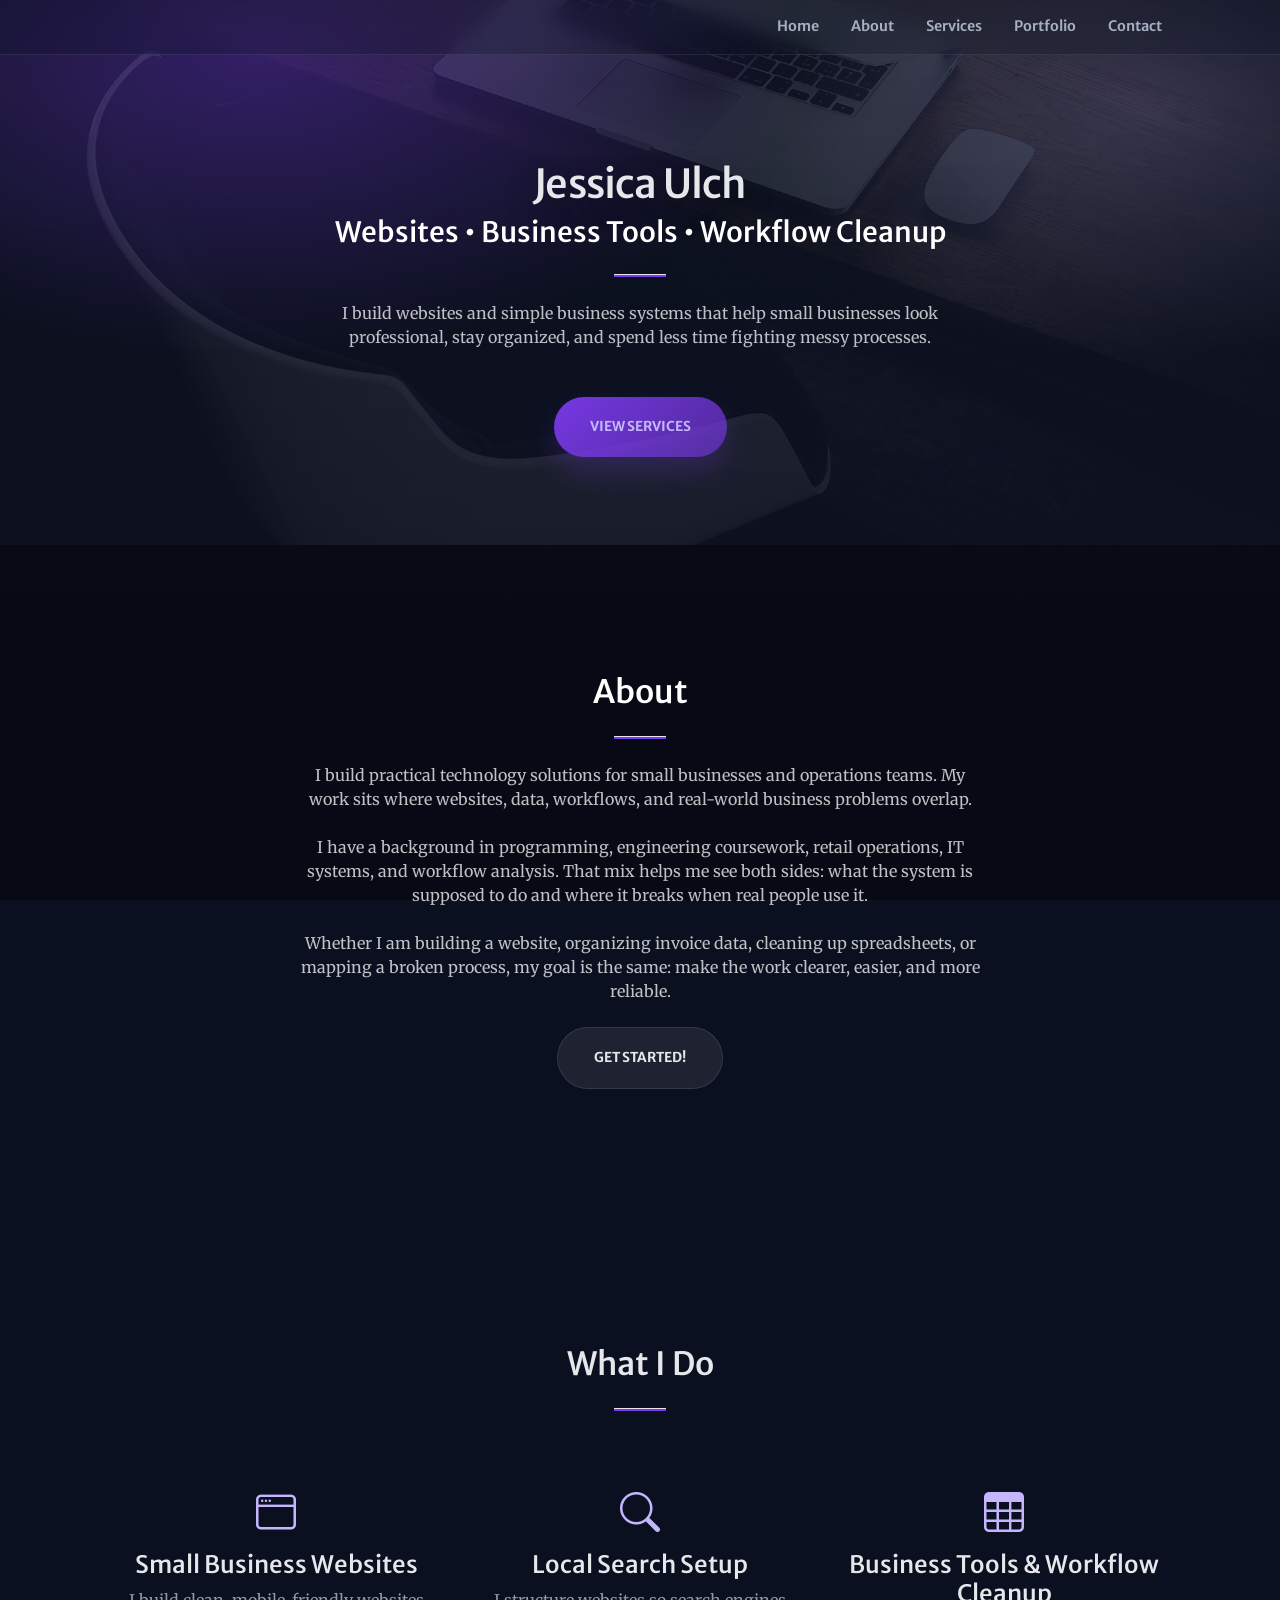
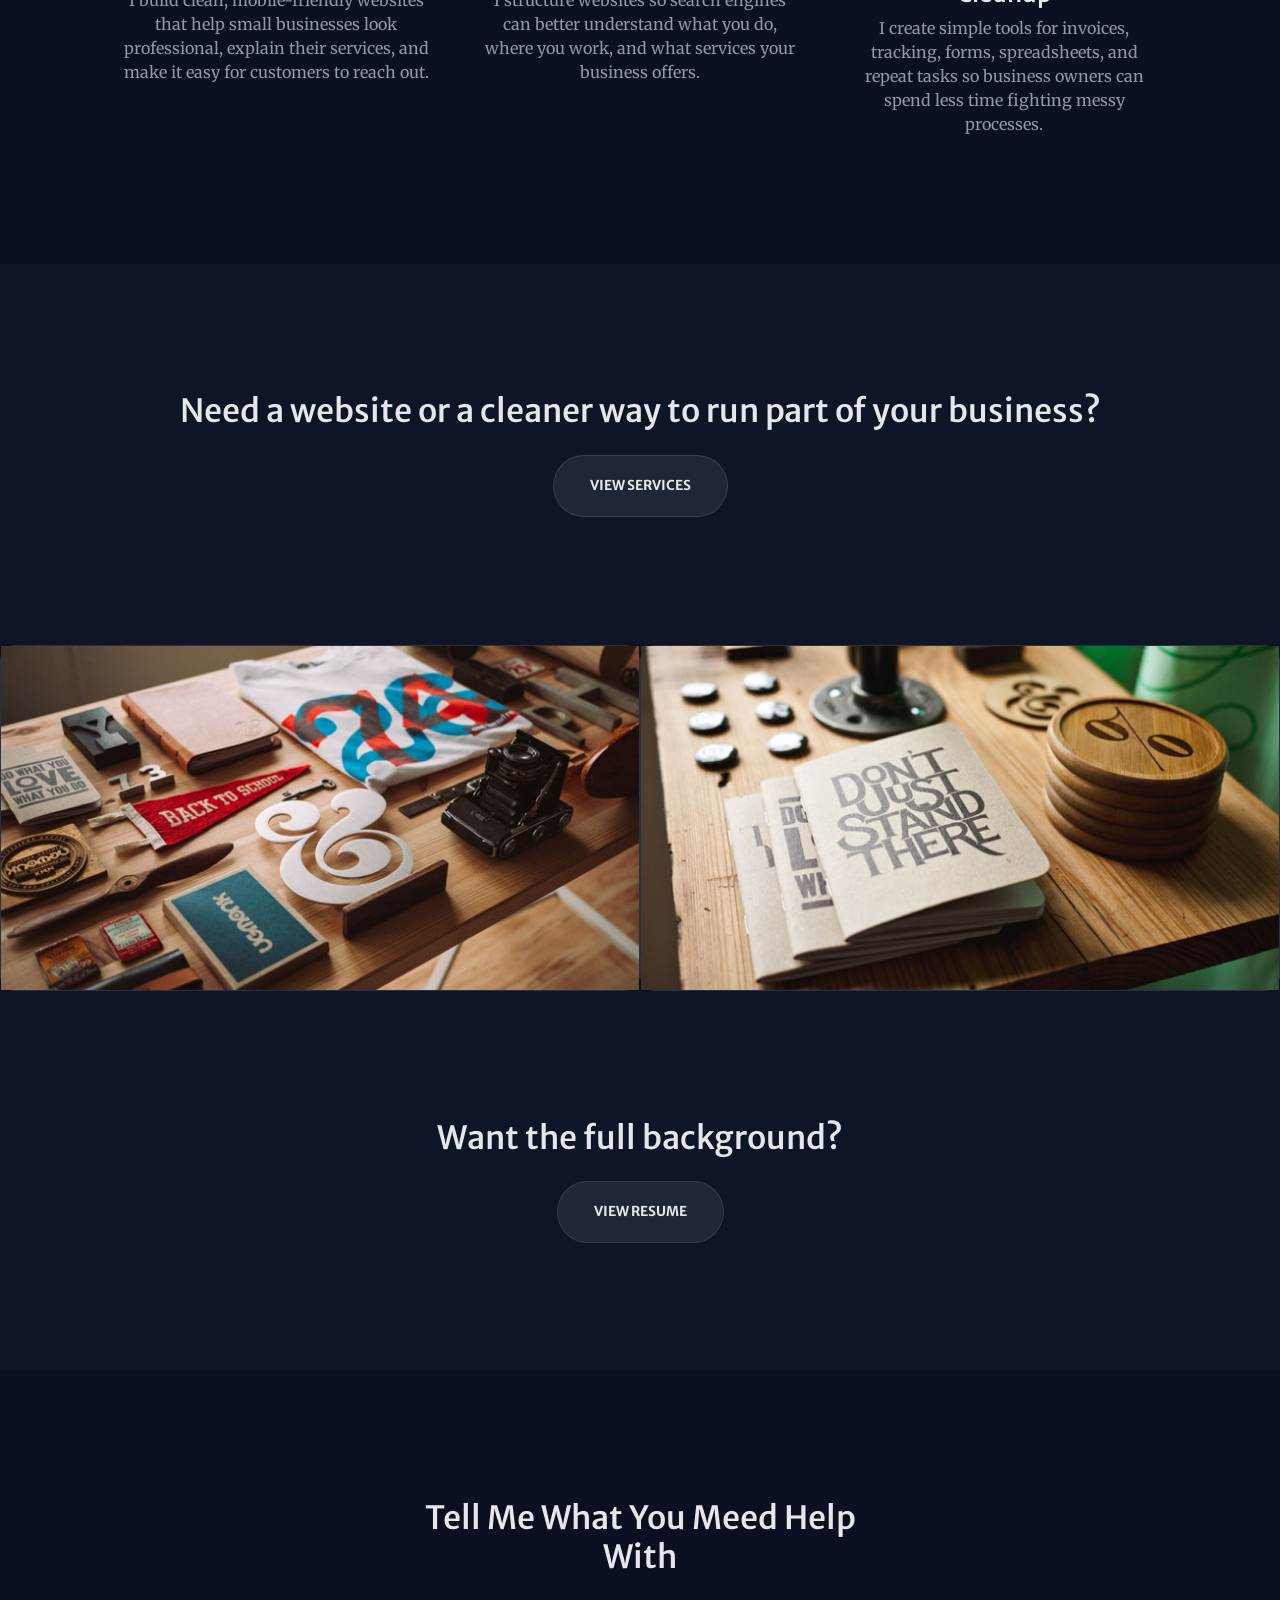
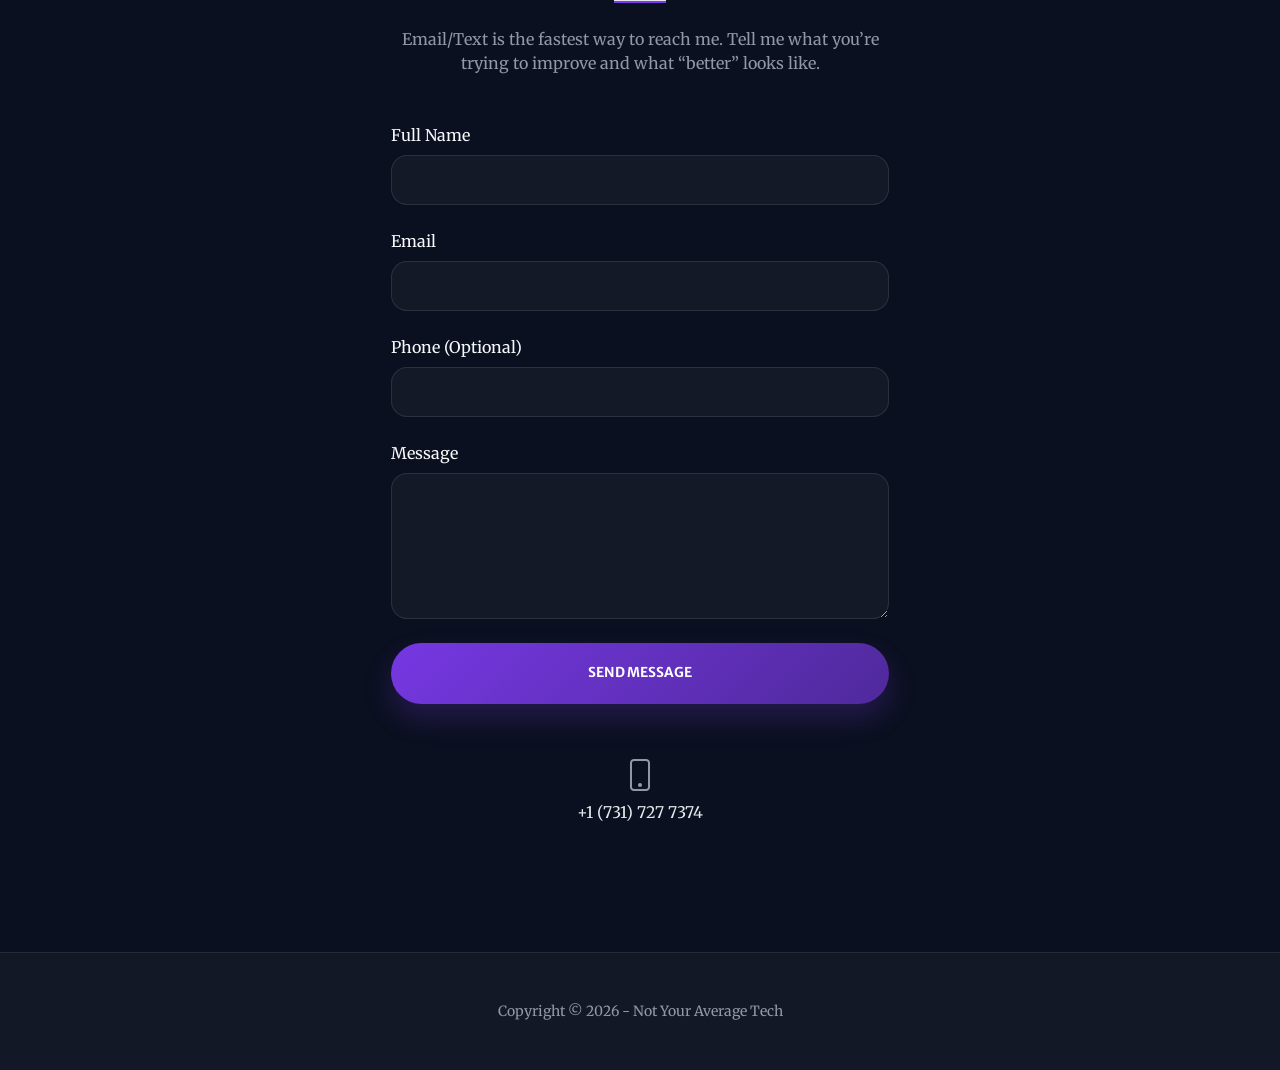
<file: index.html>
<!DOCTYPE html>
<html lang="en">
    <head>
        <meta charset="utf-8" />
        <meta name="viewport" content="width=device-width, initial-scale=1, shrink-to-fit=no" />
        <meta name="description" content="" />
        <meta name="author" content="" />
        <!-- Favicon-->
        <link rel="icon" type="image/x-icon" href="assets/favicon.ico" />
        <!-- Bootstrap Icons-->
        <link href="https://cdn.jsdelivr.net/npm/bootstrap-icons@1.5.0/font/bootstrap-icons.css" rel="stylesheet" />
        <!-- Google fonts-->
        <link href="https://fonts.googleapis.com/css?family=Merriweather+Sans:400,700" rel="stylesheet" />
        <link href="https://fonts.googleapis.com/css?family=Merriweather:400,300,300italic,400italic,700,700italic" rel="stylesheet" type="text/css" />
        <!-- Core theme CSS (includes Bootstrap)-->
        <link href="css/styles.css" rel="stylesheet" />
    </head>
    <body id="page-top">
        <!-- Navigation-->
        <nav class="navbar navbar-expand-lg navbar-light fixed-top py-3" id="mainNav">
            <div class="container px-4 px-lg-5">
                <button class="navbar-toggler navbar-toggler-right" type="button" data-bs-toggle="collapse" data-bs-target="#navbarResponsive" aria-controls="navbarResponsive" aria-expanded="false" aria-label="Toggle navigation"><span class="navbar-toggler-icon"></span></button>
                <div class="collapse navbar-collapse" id="navbarResponsive">
                    <ul class="navbar-nav ms-auto my-2 my-lg-0">
                        <li class="nav-item"><a class="nav-link" href="index.html">Home</a></li>
                        <li class="nav-item"><a class="nav-link" href="#about">About</a></li>
                        <li class="nav-item"><a class="nav-link" href="services.html">Services</a></li>
                        <li class="nav-item"><a class="nav-link" href="#portfolio">Portfolio</a></li>
                        <li class="nav-item"><a class="nav-link" href="#contact">Contact</a></li>
                    </ul>
                </div>
            </div>
        </nav>
        <!-- Masthead-->
        <header class="masthead">
            <div class="container px-4 px-lg-5 h-100">
                <div class="row gx-4 gx-lg-5 h-100 align-items-center justify-content-center text-center">
                    <div class="col-lg-8 align-self-end">
                        <h1 class="text-white font-weight-bold">Jessica Ulch</h1>
                        <h3 class="text-white font-weight-bold">Websites &bull; Business Tools &bull; Workflow Cleanup</h3>
                        <hr class="divider" />
                    </div>
                    <div class="col-lg-8 align-self-baseline">
                        <p class="text-white-75 mb-5">I build websites and simple business systems that help small businesses look professional, stay organized, and spend less time fighting messy processes.</p>
                        <a class="btn btn-primary btn-xl" href="services.html">View Services</a>
                    </div>
                </div>
            </div>
        </header>
        <!-- About-->
 <section class="page-section bg-primary" id="about">
            <div class="container px-4 px-lg-5">
                <div class="row gx-4 gx-lg-5 justify-content-center">
                    <div class="col-lg-8 text-center">
                        <h2 class="text-white mt-0">About</h2>
                        <hr class="divider divider-light" />
                        <p class="text-white-75 mb-4">
                          I build practical technology solutions for small businesses and operations teams. My work sits where websites, data, workflows, and real-world business problems overlap.
                        </p>                        
                        <p class="text-white-75 mb-4"> </p>
                        <p class="text-white-75 mb-4">
                          I have a background in programming, engineering coursework, retail operations, IT systems, and workflow analysis. That mix helps me see both sides: what the system is supposed to do and where it breaks when real people use it.
                        </p>                        
                        <p class="text-white-75 mb-4"> </p>
                        <p class="text-white-75 mb-4">
                          Whether I am building a website, organizing invoice data, cleaning up spreadsheets, or mapping a broken process, my goal is the same: make the work clearer, easier, and more reliable.
                        </p>                        
                        <a class="btn btn-light btn-xl" href="#contact">Get Started!</a>
                    </div>
                </div>
            </div>
        </section>
<!-- Services-->
<section class="page-section" id="services">
    <div class="container px-4 px-lg-5 mt-0">
        <h2 class="text-center mt-0">What I Do</h2>
        <hr class="divider" />

        <div class="row gx-4 gx-lg-5">

            <div class="col-lg-4 col-md-6 text-center">
                <div class="mt-5">
                    <div class="mb-2">
                        <i class="bi-window fs-1 text-primary"></i>
                    </div>
                    <h3 class="h4 mb-2">Small Business Websites</h3>
                    <p class="text-muted mb-0">
                        I build clean, mobile-friendly websites that help small businesses look professional, explain their services, and make it easy for customers to reach out.
                    </p>
                </div>
            </div>

            <div class="col-lg-4 col-md-6 text-center">
                <div class="mt-5">
                    <div class="mb-2">
                        <i class="bi-search fs-1 text-primary"></i>
                    </div>
                    <h3 class="h4 mb-2">Local Search Setup</h3>
                    <p class="text-muted mb-0">
                        I structure websites so search engines can better understand what you do, where you work, and what services your business offers.
                    </p>
                </div>
            </div>

            <div class="col-lg-4 col-md-6 text-center">
                <div class="mt-5">
                    <div class="mb-2">
                        <i class="bi-table fs-1 text-primary"></i>
                    </div>
                    <h3 class="h4 mb-2">Business Tools & Workflow Cleanup</h3>
                    <p class="text-muted mb-0">
                        I create simple tools for invoices, tracking, forms, spreadsheets, and repeat tasks so business owners can spend less time fighting messy processes.
                    </p>
                </div>
            </div>

        </div>
    </div>
</section>

<!-- Services CTA -->
<section class="page-section bg-dark text-white">
    <div class="container px-4 px-lg-5 text-center">
        <h2 class="mb-4">Need a website or a cleaner way to run part of your business?</h2>
        <a class="btn btn-light btn-xl" href="services.html">View Services</a>
    </div>
</section>
        <!-- Portfolio-->
        <div id="portfolio">
            <div class="container-fluid p-0">
                <div class="row g-0">
                    <div class="col-lg-6 col-sm-12">
                        <a class="portfolio-box" href="projects/luxury_interiors_website.html">
                            <img class="img-fluid" src="assets/img/portfolio/thumbnails/1.jpg" alt="..." />
                            <div class="portfolio-box-caption">
                                <div class="project-category text-white-50">Website Design</div>
                                <div class="project-name">Luxury Interiors Website</div>
                            </div>
                        </a>
                    </div>
                    <div class="col-lg-6 col-sm-12">
                        <a class="portfolio-box" href="projects/invoice_tax_tracking_app.html">
                            <img class="img-fluid" src="assets/img/portfolio/thumbnails/2.jpg" alt="..." />
                            <div class="portfolio-box-caption">
                                <div class="project-category text-white-50">Business Solution</div>
                                <div class="project-name">Invoice Creation and Tax Tracking Application</div>
                            </div>
                        </a>
                    </div>
                    <!--Here to add more projects-->
                </div>
            </div>
        </div>
        <!-- Call to action-->
        <section class="page-section bg-dark text-white">
            <div class="container px-4 px-lg-5 text-center">
                <h2 class="mb-4">Want the full background?</h2>
                <a class="btn btn-light btn-xl" href="resume.html">View Resume</a>
            </div>
        </section>
        <!-- Contact-->
        <section class="page-section" id="contact">
            <div class="container px-4 px-lg-5">
                <div class="row gx-4 gx-lg-5 justify-content-center">
                    <div class="col-lg-8 col-xl-6 text-center">
                        <h2 class="mt-0">Tell Me What You Meed Help With</h2>
                        <hr class="divider" />
<p class="text-muted mb-5">
  Email/Text is the fastest way to reach me. Tell me what you’re trying to improve and what “better” looks like.
</p>                    </div>
                </div>
                <div class="row gx-4 gx-lg-5 justify-content-center mb-5">
                    <div class="col-lg-6">

                        <form id="contactForm" class="contact-form">

  <div class="mb-4">
    <label for="name" class="form-label text-light">Full Name</label>
    <input class="form-control custom-input" id="name" type="text" required>
  </div>

  <div class="mb-4">
    <label for="email" class="form-label text-light">Email</label>
    <input class="form-control custom-input" id="email" type="email" required>
  </div>

  <div class="mb-4">
    <label for="phone" class="form-label text-light">Phone (Optional)</label>
    <input class="form-control custom-input" id="phone" type="tel">
  </div>

  <div class="mb-4">
    <label for="message" class="form-label text-light">Message</label>
    <textarea class="form-control custom-input" id="message" rows="5" required></textarea>
  </div>

  <div class="d-grid">
    <button class="btn btn-primary btn-xl" id="submitButton" type="submit">
      Send Message
    </button>
  </div>

</form>
                    </div>
                </div>
                <div class="row gx-4 gx-lg-5 justify-content-center">
                    <div class="col-lg-4 text-center mb-5 mb-lg-0">
                        <i class="bi-phone fs-2 mb-3 text-muted"></i>
                        <div>+1 (731) 727 7374</div>
                    </div>
                </div>
            </div>
        </section>
        <!-- Footer-->
        <footer class="bg-light py-5">
            <div class="container px-4 px-lg-5"><div class="small text-center text-muted">Copyright &copy; 2026 - Not Your Average Tech</div></div>
        </footer>
        <!-- Bootstrap core JS-->
        <script src="https://cdn.jsdelivr.net/npm/bootstrap@5.2.3/dist/js/bootstrap.bundle.min.js"></script>
        <!-- SimpleLightbox plugin JS-->
        <!-- Core theme JS-->
        <script src="js/scripts.js"></script>
        <script>
  document.addEventListener("DOMContentLoaded", () => {
    const SCRIPT_URL = "https://script.google.com/macros/s/AKfycbzhpWKWa2HJOvcj5LYTd9MGc9nukh4kA9dt8vsTxIvNQNAcT_vVnlk1-rL-82dROKMdng/exec";

    const form = document.getElementById("contactForm");
    const btn = document.getElementById("submitButton");
    if (!form || !btn) return;

    form.addEventListener("submit", async (e) => {
      e.preventDefault();

      btn.disabled = true;
      const oldText = btn.textContent;
      btn.textContent = "Sending...";

      const payload = {
        name: document.getElementById("name")?.value || "",
        email: document.getElementById("email")?.value || "",
        phone: document.getElementById("phone")?.value || "",
        message: document.getElementById("message")?.value || "",
        page: window.location.href,
        userAgent: navigator.userAgent
      };

      try {
        const res = await fetch(SCRIPT_URL, {
          method: "POST",
          headers: { "Content-Type": "text/plain;charset=utf-8" },
          body: JSON.stringify(payload),
        });

       const text = await res.text();
let data;

try {
  data = JSON.parse(text);
} catch {
  data = { ok: false, raw: text };
}

if (res.ok && data.ok === true) {
  btn.textContent = "Sent ✓";
  form.reset();
  setTimeout(() => {
    btn.textContent = oldText;
    btn.disabled = false;
  }, 2500);
} else {
  console.error("HTTP status:", res.status);
  console.error("Raw response:", text);
  alert("Something went wrong sending your message. Try again.");
  btn.textContent = oldText;
  btn.disabled = false;
}
      } catch (err) {
        console.error(err);
        alert("Network error. Try again.");
        btn.textContent = oldText;
        btn.disabled = false;
      }
    });
  });
</script>
    </body>
</html>
</file>
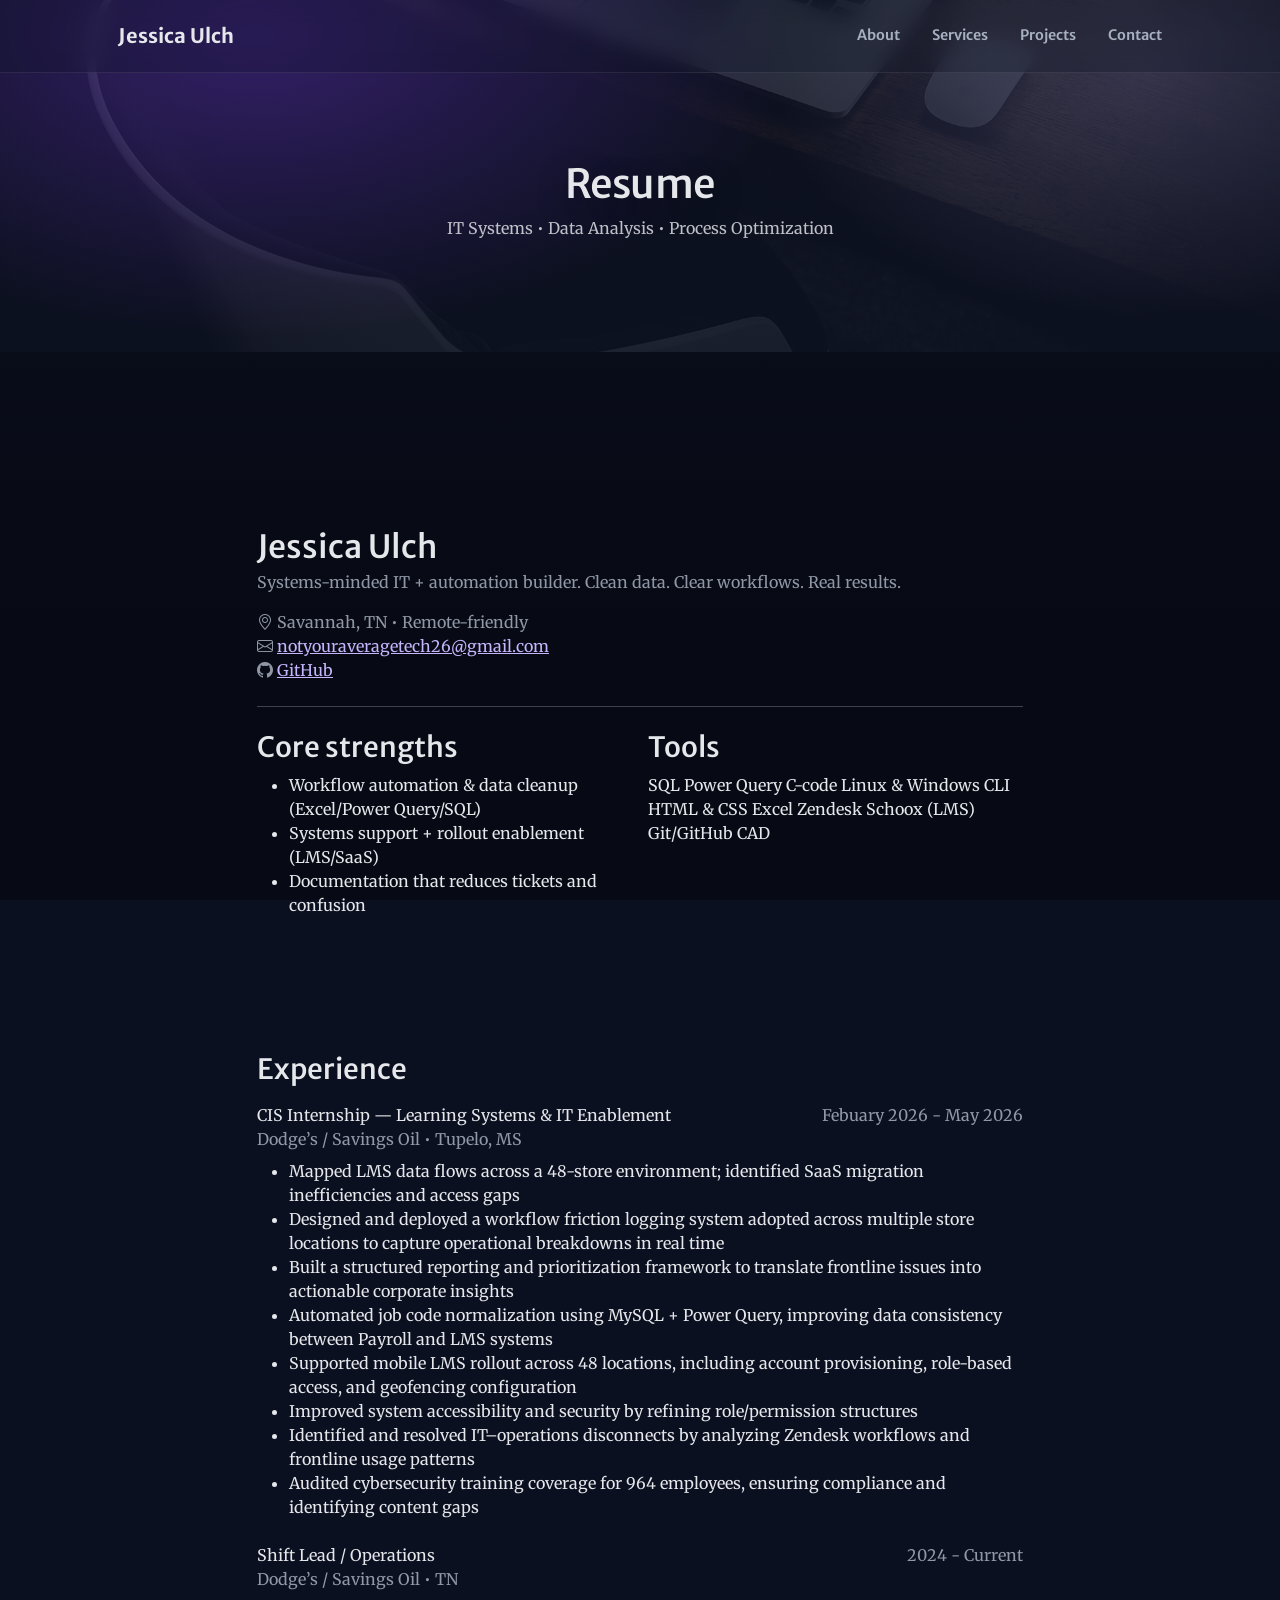
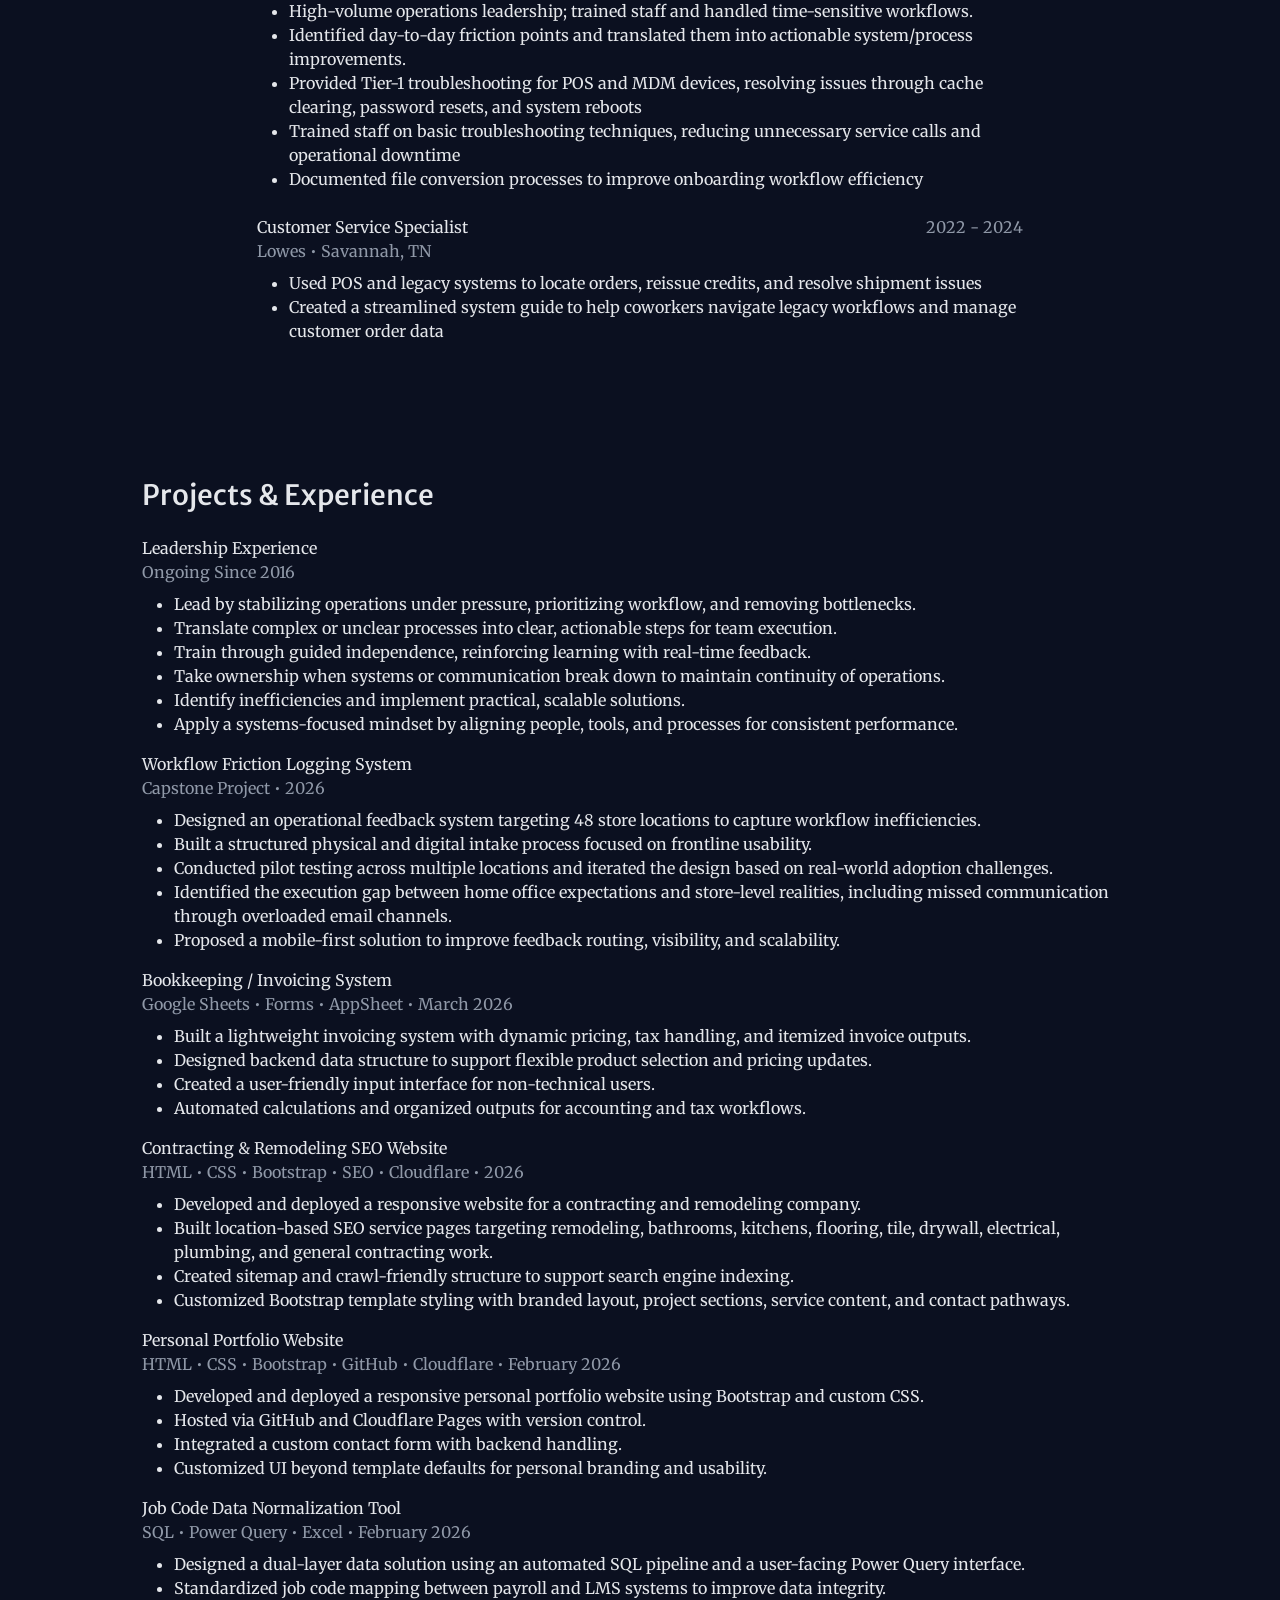
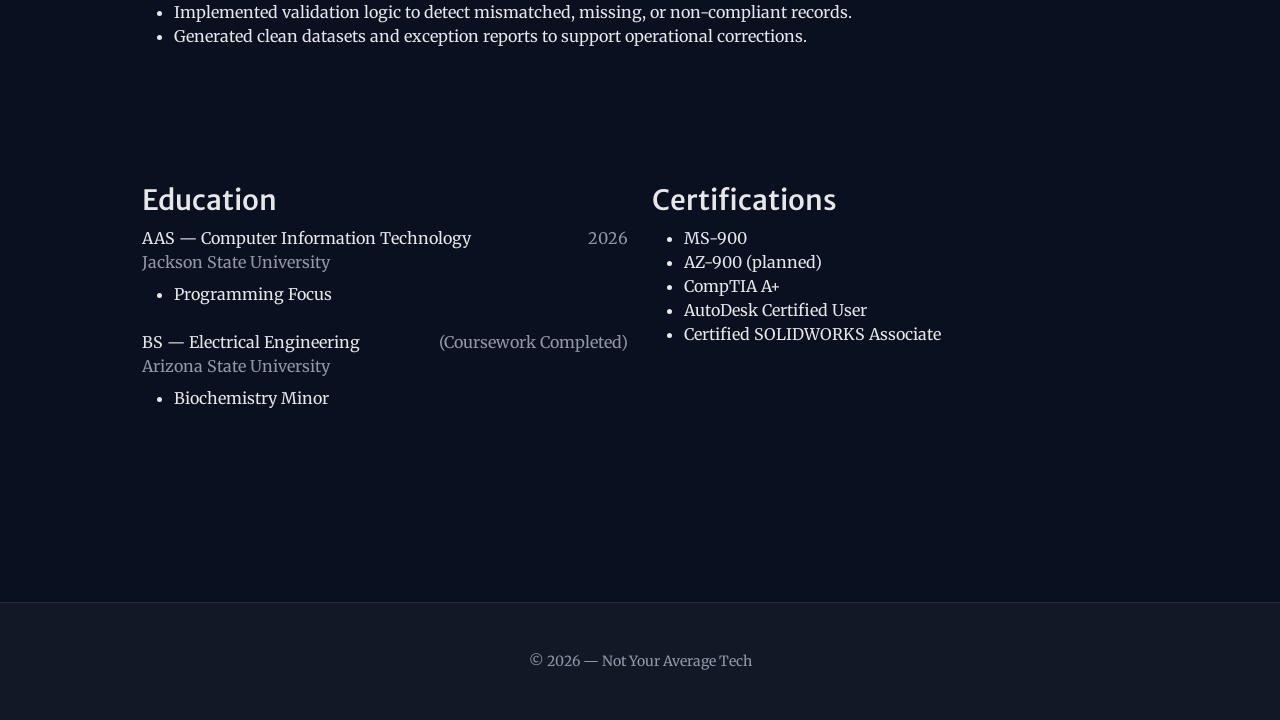
<file: resume.html>
<!DOCTYPE html>
<html lang="en">
<head>
  <meta charset="utf-8" />
  <meta name="viewport" content="width=device-width, initial-scale=1, shrink-to-fit=no" />
  <title>Resume | Jessica Ulch</title>

  <link rel="icon" type="image/x-icon" href="assets/favicon.ico" />
  <link href="https://cdn.jsdelivr.net/npm/bootstrap-icons@1.5.0/font/bootstrap-icons.css" rel="stylesheet" />
  <link href="https://fonts.googleapis.com/css?family=Merriweather+Sans:400,700" rel="stylesheet" />
  <link href="https://fonts.googleapis.com/css?family=Merriweather:400,300,300italic,400italic,700,700italic" rel="stylesheet" type="text/css" />
  <link href="css/styles.css" rel="stylesheet" />
</head>

<body id="page-top">

  <!-- Nav (same styling as main) -->
  <nav class="navbar navbar-expand-lg navbar-light fixed-top py-3" id="mainNav">
    <div class="container px-4 px-lg-5">
      <a class="navbar-brand" href="index.html">Jessica Ulch</a>
      <button class="navbar-toggler navbar-toggler-right" type="button" data-bs-toggle="collapse"
        data-bs-target="#navbarResponsive" aria-controls="navbarResponsive" aria-expanded="false"
        aria-label="Toggle navigation"><span class="navbar-toggler-icon"></span></button>

      <div class="collapse navbar-collapse" id="navbarResponsive">
        <ul class="navbar-nav ms-auto my-2 my-lg-0">
          <li class="nav-item"><a class="nav-link" href="index.html#about">About</a></li>
          <li class="nav-item"><a class="nav-link" href="index.html#services">Services</a></li>
          <li class="nav-item"><a class="nav-link" href="index.html#portfolio">Projects</a></li>
          <li class="nav-item"><a class="nav-link" href="index.html#contact">Contact</a></li>
        </ul>
      </div>
    </div>
  </nav>

  <!-- Header -->
  <header class="masthead resume-masthead">
    <div class="container px-4 px-lg-5">
      <div class="row gx-4 gx-lg-5 justify-content-center text-center">
        <div class="col-lg-10">
          <h1 class="text-white font-weight-bold mb-2">Resume</h1>
          <p class="text-white-75 mb-4">
            IT Systems • Data Analysis • Process Optimization
          </p>
        </div>
      </div>
    </div>
  </header>

  <!-- Resume Content -->
  <section class="page-section" id="resume">
    <div class="container px-4 px-lg-5">

      <div class="row gx-4 gx-lg-5 justify-content-center">
        <div class="col-lg-10">

          <!-- Top card: name + quick facts -->
          <div class="resume-card p-4 p-md-5 mb-4">
            <div class="d-flex align-items-start justify-content-between flex-wrap gap-3">
              <div>
                <h2 class="mb-1">Jessica Ulch</h2>
                <p class="text-muted mb-0">Systems-minded IT + automation builder. Clean data. Clear workflows. Real results.</p>
              </div>
              <div class="resume-meta text-muted">
                <div><i class="bi bi-geo-alt"></i> Savannah, TN • Remote-friendly</div>
                <div><i class="bi bi-envelope"></i> <a href="mailto:notyouraveragetech26@gmail.com" class="resume-link">notyouraveragetech26@gmail.com</a></div>
                <div><i class="bi bi-github"></i> <a href="https://github.com/julch133" class="resume-link" target="_blank" rel="noopener">GitHub</a></div>
              </div>
            </div>

            <hr class="resume-hr my-4" />

            <div class="row g-3">
              <div class="col-md-6">
                <h3 class="resume-h3">Core strengths</h3>
                <ul class="resume-list">
                  <li>Workflow automation & data cleanup (Excel/Power Query/SQL)</li>
                  <li>Systems support + rollout enablement (LMS/SaaS)</li>
                  <li>Documentation that reduces tickets and confusion</li>
                </ul>
              </div>
              <div class="col-md-6">
                <h3 class="resume-h3">Tools</h3>
                <div class="resume-tags">
                  <span class="resume-tag">SQL</span>
                  <span class="resume-tag">Power Query</span>
                  <span class="resume-tag">C-code</span>
                  <span class="resume-tag">Linux & Windows CLI</span>
                  <span class="resume-tag">HTML & CSS</span>
                  <span class="resume-tag">Excel</span>
                  <span class="resume-tag">Zendesk</span>
                  <span class="resume-tag">Schoox (LMS)</span>
                  <span class="resume-tag">Git/GitHub</span>
                  <span class="resume-tag">CAD</span>
                </div>
              </div>
            </div>
          </div>

          <!-- Experience -->
          <div class="resume-card p-4 p-md-5 mb-4">
            <h3 class="resume-h3 mb-3">Experience</h3>

            <div class="resume-item">
              <div class="d-flex justify-content-between flex-wrap gap-2">
                <div>
                  <div class="resume-title">CIS Internship — Learning Systems & IT Enablement</div>
                  <div class="text-muted">Dodge’s / Savings Oil • Tupelo, MS</div>
                </div>
                <div class="text-muted">Febuary 2026 - May 2026</div>
              </div>
              <ul class="resume-list mt-2">
                <li>Mapped LMS data flows across a 48-store environment; identified SaaS migration inefficiencies and access gaps</li>
                <li>Designed and deployed a workflow friction logging system adopted across multiple store locations to capture operational breakdowns in real time</li>
                <li>Built a structured reporting and prioritization framework to translate frontline issues into actionable corporate insights</li>
                <li>Automated job code normalization using MySQL + Power Query, improving data consistency between Payroll and LMS systems</li>
                <li>Supported mobile LMS rollout across 48 locations, including account provisioning, role-based access, and geofencing configuration</li>
                <li>Improved system accessibility and security by refining role/permission structures</li>
                <li>Identified and resolved IT–operations disconnects by analyzing Zendesk workflows and frontline usage patterns</li>
                <li>Audited cybersecurity training coverage for 964 employees, ensuring compliance and identifying content gaps</li>
                
              </ul>
            </div>

            <div class="resume-item mt-4">
              <div class="d-flex justify-content-between flex-wrap gap-2">
                <div>
                  <div class="resume-title">Shift Lead / Operations</div>
                  <div class="text-muted">Dodge’s / Savings Oil • TN</div>
                </div>
                <div class="text-muted">2024 - Current</div>
              </div>
              <ul class="resume-list mt-2">
                <li>High-volume operations leadership; trained staff and handled time-sensitive workflows.</li>
                <li>Identified day-to-day friction points and translated them into actionable system/process improvements.</li>
                <li>Provided Tier-1 troubleshooting for POS and MDM devices, resolving issues through cache clearing, password resets, and system reboots</li>

                <li>Trained staff on basic troubleshooting techniques, reducing unnecessary service calls and operational downtime</li>

                <li>Documented file conversion processes to improve onboarding workflow efficiency</li>
              </ul>
            </div>
            <div class="resume-item mt-4">
              <div class="d-flex justify-content-between flex-wrap gap-2">
                <div>
                  <div class="resume-title">Customer Service Specialist</div>
                  <div class="text-muted">Lowes • Savannah, TN</div>
                </div>
                <div class="text-muted">2022 - 2024</div>
              </div>
              <ul class="resume-list mt-2">
                <li>Used POS and legacy systems to locate orders, reissue credits, and resolve shipment issues</li>

                <li>Created a streamlined system guide to help coworkers navigate legacy workflows and manage customer order data</li>
              </ul>
          </div>

            </div>
          </div>
          <!-- Projects -->
         <!-- Projects -->
<div class="resume-card p-4 p-md-5 mb-4">
  <h3 class="resume-h3 mb-4">Projects & Experience</h3>

  <div class="resume-project-grid">

    <div class="resume-project">
      <div class="resume-project-header">
        <div>
          <div class="resume-title">Leadership Experience</div>
          <div class="text-muted">Ongoing Since 2016</div>
        </div>
      </div>
      <ul class="resume-list mt-2">
        <li>Lead by stabilizing operations under pressure, prioritizing workflow, and removing bottlenecks.</li>
        <li>Translate complex or unclear processes into clear, actionable steps for team execution.</li>
        <li>Train through guided independence, reinforcing learning with real-time feedback.</li>
        <li>Take ownership when systems or communication break down to maintain continuity of operations.</li>
        <li>Identify inefficiencies and implement practical, scalable solutions.</li>
        <li>Apply a systems-focused mindset by aligning people, tools, and processes for consistent performance.</li>
      </ul>
    </div>

    <div class="resume-project">
      <div class="resume-project-header">
        <div>
          <div class="resume-title">Workflow Friction Logging System</div>
          <div class="text-muted">Capstone Project • 2026</div>
        </div>
      </div>
      <ul class="resume-list mt-2">
        <li>Designed an operational feedback system targeting 48 store locations to capture workflow inefficiencies.</li>
        <li>Built a structured physical and digital intake process focused on frontline usability.</li>
        <li>Conducted pilot testing across multiple locations and iterated the design based on real-world adoption challenges.</li>
        <li>Identified the execution gap between home office expectations and store-level realities, including missed communication through overloaded email channels.</li>
        <li>Proposed a mobile-first solution to improve feedback routing, visibility, and scalability.</li>
      </ul>
    </div>

    <div class="resume-project">
      <div class="resume-project-header">
        <div>
          <div class="resume-title">Bookkeeping / Invoicing System</div>
          <div class="text-muted">Google Sheets • Forms • AppSheet • March 2026</div>
        </div>
      </div>
      <ul class="resume-list mt-2">
        <li>Built a lightweight invoicing system with dynamic pricing, tax handling, and itemized invoice outputs.</li>
        <li>Designed backend data structure to support flexible product selection and pricing updates.</li>
        <li>Created a user-friendly input interface for non-technical users.</li>
        <li>Automated calculations and organized outputs for accounting and tax workflows.</li>
      </ul>
    </div>

    <div class="resume-project">
      <div class="resume-project-header">
        <div>
          <div class="resume-title">Contracting & Remodeling SEO Website</div>
          <div class="text-muted">HTML • CSS • Bootstrap • SEO • Cloudflare • 2026</div>
        </div>
      </div>
      <ul class="resume-list mt-2">
        <li>Developed and deployed a responsive website for a contracting and remodeling company.</li>
        <li>Built location-based SEO service pages targeting remodeling, bathrooms, kitchens, flooring, tile, drywall, electrical, plumbing, and general contracting work.</li>
        <li>Created sitemap and crawl-friendly structure to support search engine indexing.</li>
        <li>Customized Bootstrap template styling with branded layout, project sections, service content, and contact pathways.</li>
      </ul>
    </div>

    <div class="resume-project">
      <div class="resume-project-header">
        <div>
          <div class="resume-title">Personal Portfolio Website</div>
          <div class="text-muted">HTML • CSS • Bootstrap • GitHub • Cloudflare • February 2026</div>
        </div>
      </div>
      <ul class="resume-list mt-2">
        <li>Developed and deployed a responsive personal portfolio website using Bootstrap and custom CSS.</li>
        <li>Hosted via GitHub and Cloudflare Pages with version control.</li>
        <li>Integrated a custom contact form with backend handling.</li>
        <li>Customized UI beyond template defaults for personal branding and usability.</li>
      </ul>
    </div>

    <div class="resume-project">
      <div class="resume-project-header">
        <div>
          <div class="resume-title">Job Code Data Normalization Tool</div>
          <div class="text-muted">SQL • Power Query • Excel • February 2026</div>
        </div>
      </div>
      <ul class="resume-list mt-2">
        <li>Designed a dual-layer data solution using an automated SQL pipeline and a user-facing Power Query interface.</li>
        <li>Standardized job code mapping between payroll and LMS systems to improve data integrity.</li>
        <li>Implemented validation logic to detect mismatched, missing, or non-compliant records.</li>
        <li>Generated clean datasets and exception reports to support operational corrections.</li>
      </ul>
    </div>

  </div>
</div>

          <!-- Education + Certs -->
          <div class="resume-card p-4 p-md-5">
            <div class="row g-4">
              <div class="col-md-6">
                <h3 class="resume-h3">Education</h3>
                <div class="resume-edu">
  <div class="resume-edu-item">
    <div class="d-flex justify-content-between flex-wrap gap-2">
      <div>
        <div class="resume-title">AAS — Computer Information Technology</div>
        <div class="text-muted">Jackson State University</div>
      </div>
      <div class="text-muted">2026</div>
    </div>
    <ul class="resume-list mt-2">
      <li>Programming Focus</li>
    </ul>
  </div>

  <div class="resume-edu-item mt-4">
    <div class="d-flex justify-content-between flex-wrap gap-2">
      <div>
        <div class="resume-title">BS — Electrical Engineering</div>
        <div class="text-muted">Arizona State University</div>
      </div>
      <div class="text-muted"> (Coursework Completed)</div>
    </div>
    <ul class="resume-list mt-2">
      <li>Biochemistry Minor</li>
    </ul>
  </div>
</div>
              </div>
              <div class="col-md-6">
                <h3 class="resume-h3">Certifications</h3>
                <ul class="resume-list">
                  <li>MS-900</li>
                  <li>AZ-900 (planned)</li>
                  <li>CompTIA A+</li>
                  <li>AutoDesk Certified User</li>
                  <li>Certified SOLIDWORKS Associate</li>
                </ul>
              </div>
            </div>
          </div>

        </div>
      </div>

    </div>
  </section>

  <footer class="bg-light py-5">
    <div class="container px-4 px-lg-5">
      <div class="small text-center text-muted">© 2026 — Not Your Average Tech</div>
    </div>
  </footer>

  <script src="https://cdn.jsdelivr.net/npm/bootstrap@5.2.3/dist/js/bootstrap.bundle.min.js"></script>
  <script src="js/scripts.js"></script>
</body>
</html>
</file>
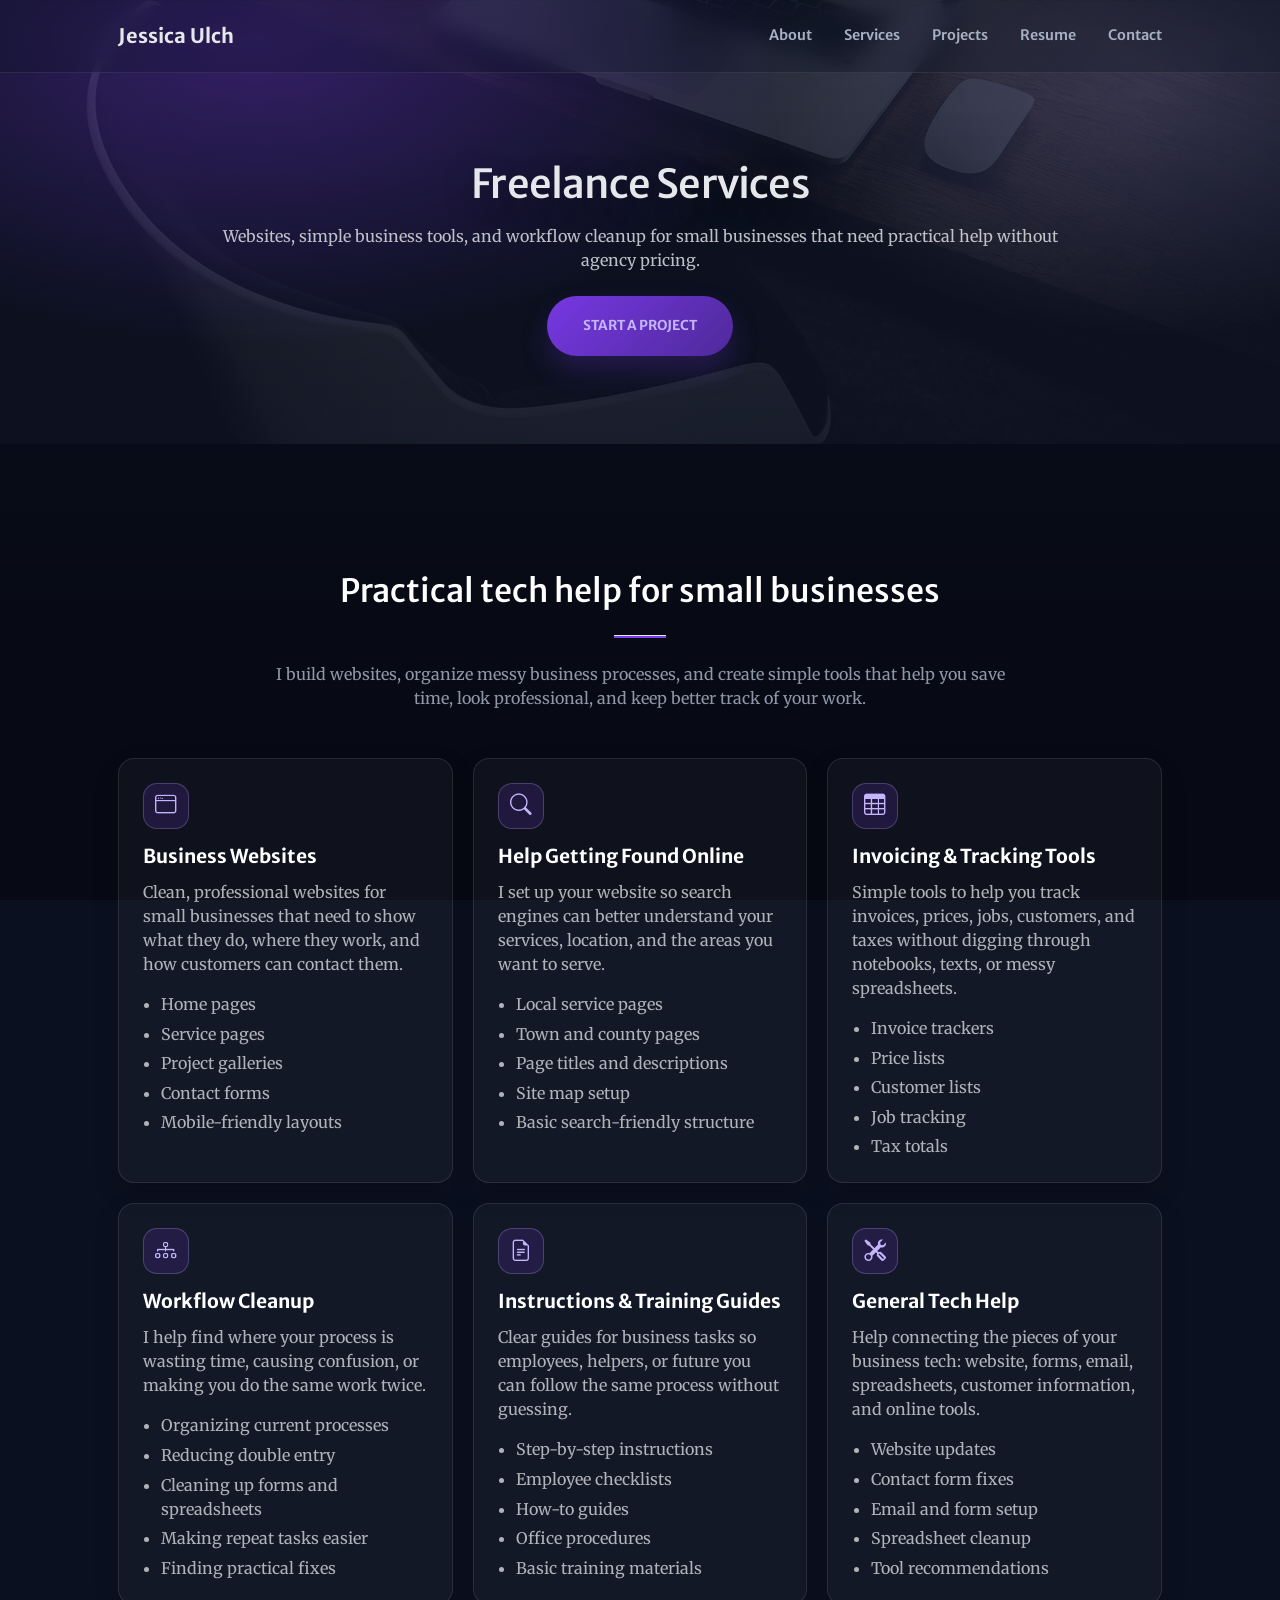
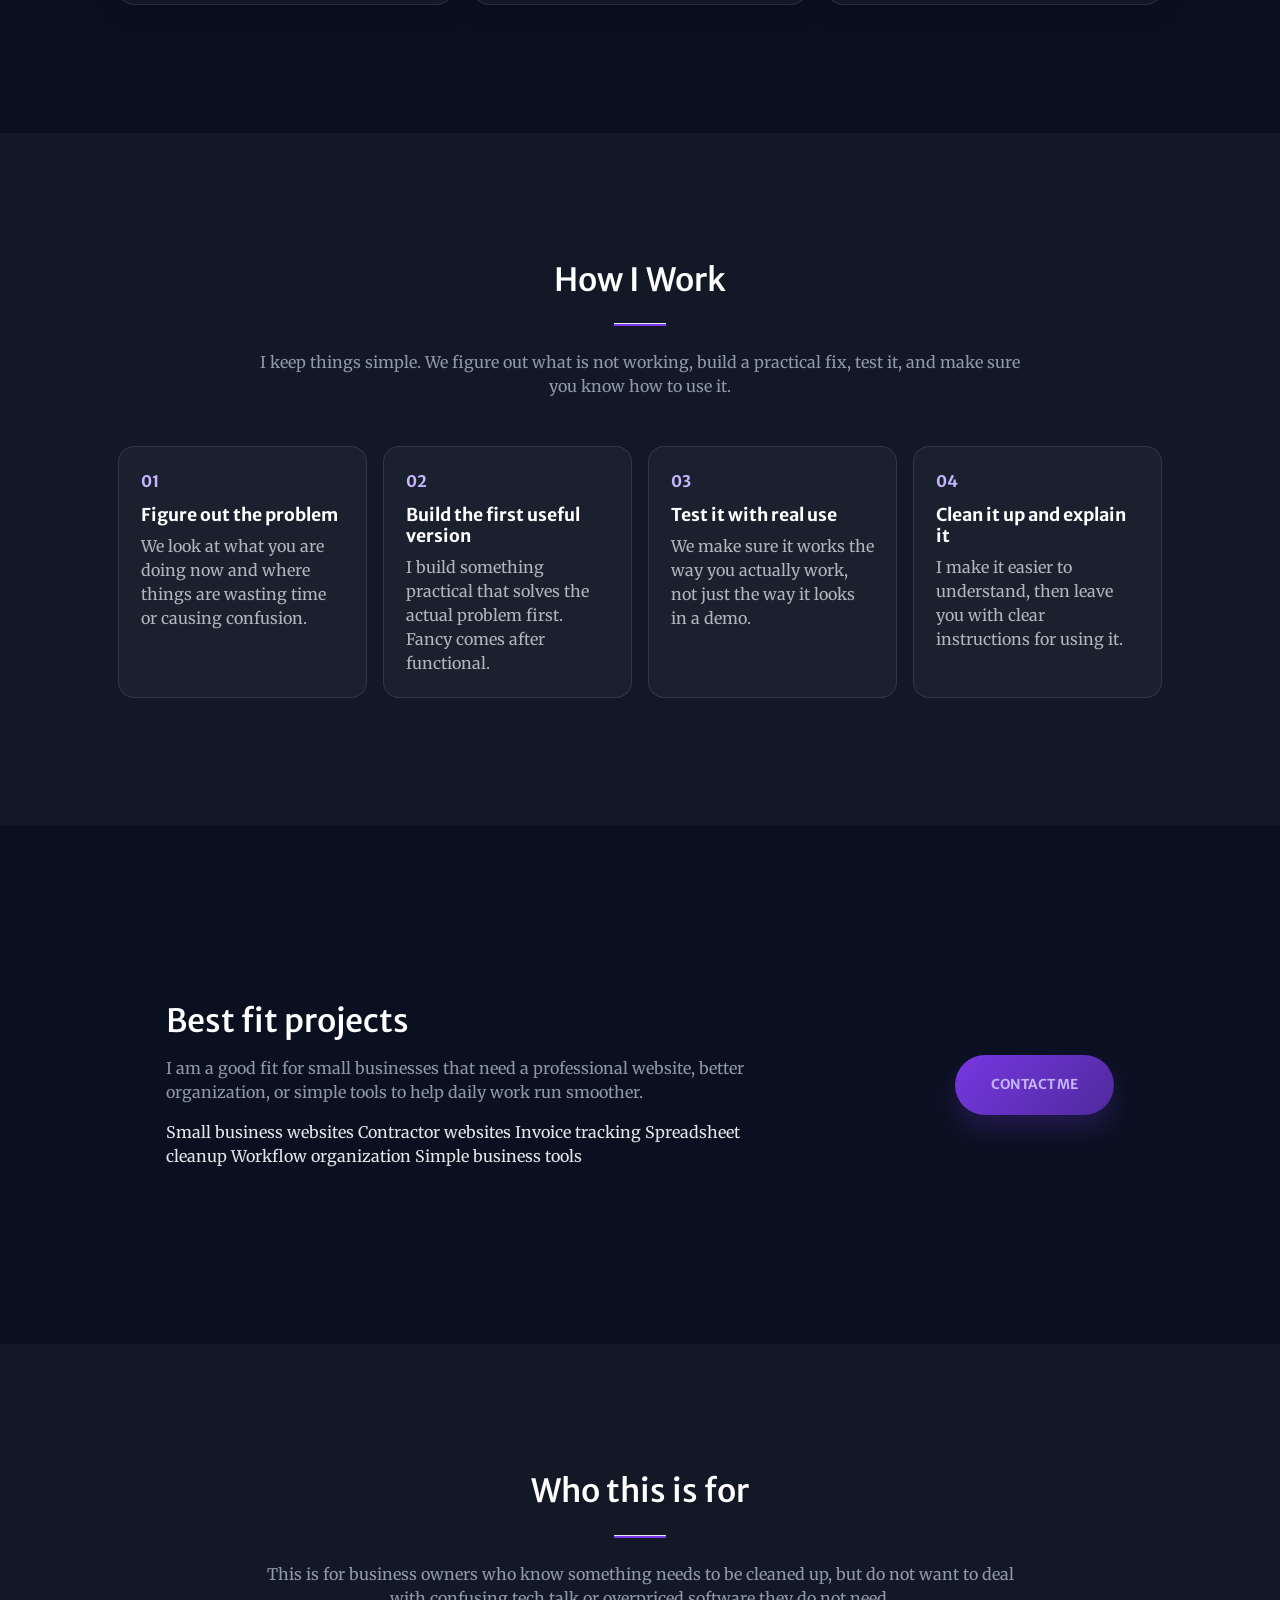
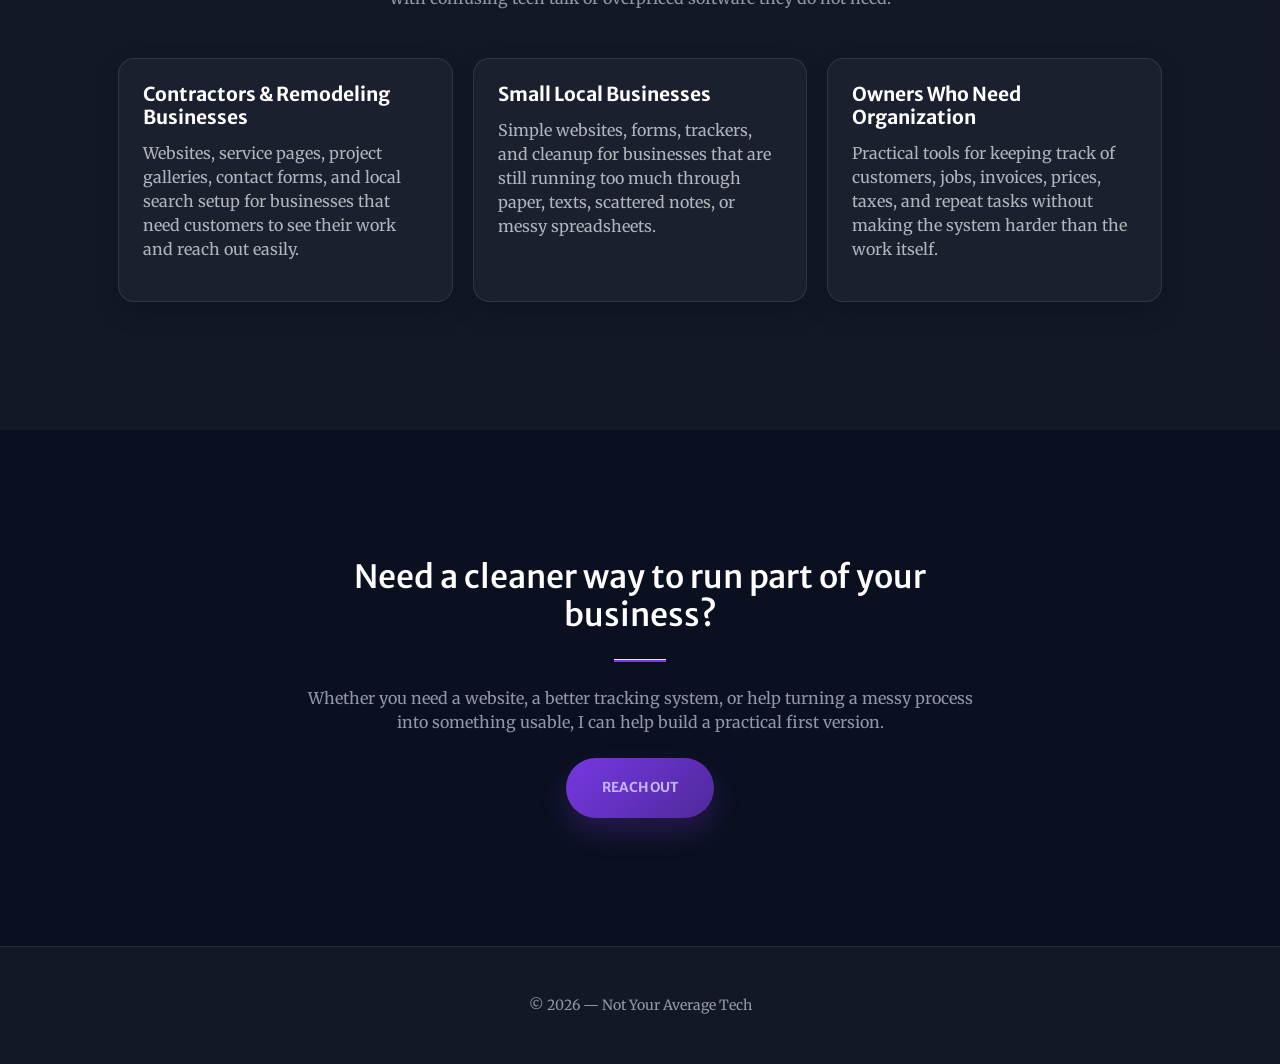
<file: services.html>
<!DOCTYPE html>
<html lang="en">
<head>
  <meta charset="utf-8" />
  <meta name="viewport" content="width=device-width, initial-scale=1, shrink-to-fit=no" />

  <title>Freelance Services | Jessica Ulch</title>

  <meta name="description" content="Freelance services for small businesses including business websites, local SEO setup, invoice tracking tools, workflow cleanup, documentation, and practical tech help." />

  <link rel="icon" type="image/x-icon" href="assets/favicon.ico" />
  <link href="https://cdn.jsdelivr.net/npm/bootstrap-icons@1.5.0/font/bootstrap-icons.css" rel="stylesheet" />
  <link href="https://fonts.googleapis.com/css?family=Merriweather+Sans:400,700" rel="stylesheet" />
  <link href="https://fonts.googleapis.com/css?family=Merriweather:400,300,300italic,400italic,700,700italic" rel="stylesheet" type="text/css" />
  <link href="css/styles.css" rel="stylesheet" />
</head>

<body id="page-top">

  <!-- Navigation -->
  <nav class="navbar navbar-expand-lg navbar-light fixed-top py-3" id="mainNav">
    <div class="container px-4 px-lg-5">
      <a class="navbar-brand" href="index.html">Jessica Ulch</a>

      <button class="navbar-toggler navbar-toggler-right" type="button" data-bs-toggle="collapse"
        data-bs-target="#navbarResponsive" aria-controls="navbarResponsive" aria-expanded="false"
        aria-label="Toggle navigation">
        <span class="navbar-toggler-icon"></span>
      </button>

      <div class="collapse navbar-collapse" id="navbarResponsive">
        <ul class="navbar-nav ms-auto my-2 my-lg-0">
          <li class="nav-item"><a class="nav-link" href="index.html#about">About</a></li>
          <li class="nav-item"><a class="nav-link" href="services.html">Services</a></li>
          <li class="nav-item"><a class="nav-link" href="index.html#portfolio">Projects</a></li>
          <li class="nav-item"><a class="nav-link" href="resume.html">Resume</a></li>
          <li class="nav-item"><a class="nav-link" href="index.html#contact">Contact</a></li>
        </ul>
      </div>
    </div>
  </nav>

  <!-- Header -->
  <header class="masthead resume-masthead">
    <div class="container px-4 px-lg-5">
      <div class="row gx-4 gx-lg-5 justify-content-center text-center">
        <div class="col-lg-10">
          <h1 class="text-white font-weight-bold mb-3">Freelance Services</h1>
          <p class="text-white-75 mb-4">
            Websites, simple business tools, and workflow cleanup for small businesses that need practical help without agency pricing.
          </p>
          <a class="btn btn-primary btn-xl" href="index.html#contact">Start a Project</a>
        </div>
      </div>
    </div>
  </header>

  <!-- Services Overview -->
  <section class="page-section" id="services-overview">
    <div class="container px-4 px-lg-5">

      <div class="row gx-4 gx-lg-5 justify-content-center mb-5">
        <div class="col-lg-9 text-center">
          <h2 class="text-white mt-0">Practical tech help for small businesses</h2>
          <hr class="divider" />
          <p class="text-muted mb-0">
            I build websites, organize messy business processes, and create simple tools that help you save time, look professional, and keep better track of your work.
          </p>
        </div>
      </div>

      <div class="service-page-grid">

        <div class="service-page-card">
          <div class="service-icon">
            <i class="bi bi-window"></i>
          </div>
          <h3>Business Websites</h3>
          <p>
            Clean, professional websites for small businesses that need to show what they do, where they work, and how customers can contact them.
          </p>
          <ul>
            <li>Home pages</li>
            <li>Service pages</li>
            <li>Project galleries</li>
            <li>Contact forms</li>
            <li>Mobile-friendly layouts</li>
          </ul>
        </div>

        <div class="service-page-card">
          <div class="service-icon">
            <i class="bi bi-search"></i>
          </div>
          <h3>Help Getting Found Online</h3>
          <p>
            I set up your website so search engines can better understand your services, location, and the areas you want to serve.
          </p>
          <ul>
            <li>Local service pages</li>
            <li>Town and county pages</li>
            <li>Page titles and descriptions</li>
            <li>Site map setup</li>
            <li>Basic search-friendly structure</li>
          </ul>
        </div>

        <div class="service-page-card">
          <div class="service-icon">
            <i class="bi bi-table"></i>
          </div>
          <h3>Invoicing & Tracking Tools</h3>
          <p>
            Simple tools to help you track invoices, prices, jobs, customers, and taxes without digging through notebooks, texts, or messy spreadsheets.
          </p>
          <ul>
            <li>Invoice trackers</li>
            <li>Price lists</li>
            <li>Customer lists</li>
            <li>Job tracking</li>
            <li>Tax totals</li>
          </ul>
        </div>

        <div class="service-page-card">
          <div class="service-icon">
            <i class="bi bi-diagram-3"></i>
          </div>
          <h3>Workflow Cleanup</h3>
          <p>
            I help find where your process is wasting time, causing confusion, or making you do the same work twice.
          </p>
          <ul>
            <li>Organizing current processes</li>
            <li>Reducing double entry</li>
            <li>Cleaning up forms and spreadsheets</li>
            <li>Making repeat tasks easier</li>
            <li>Finding practical fixes</li>
          </ul>
        </div>

        <div class="service-page-card">
          <div class="service-icon">
            <i class="bi bi-file-earmark-text"></i>
          </div>
          <h3>Instructions & Training Guides</h3>
          <p>
            Clear guides for business tasks so employees, helpers, or future you can follow the same process without guessing.
          </p>
          <ul>
            <li>Step-by-step instructions</li>
            <li>Employee checklists</li>
            <li>How-to guides</li>
            <li>Office procedures</li>
            <li>Basic training materials</li>
          </ul>
        </div>

        <div class="service-page-card">
          <div class="service-icon">
            <i class="bi bi-tools"></i>
          </div>
          <h3>General Tech Help</h3>
          <p>
            Help connecting the pieces of your business tech: website, forms, email, spreadsheets, customer information, and online tools.
          </p>
          <ul>
            <li>Website updates</li>
            <li>Contact form fixes</li>
            <li>Email and form setup</li>
            <li>Spreadsheet cleanup</li>
            <li>Tool recommendations</li>
          </ul>
        </div>

      </div>
    </div>
  </section>

  <!-- Process Section -->
  <section class="page-section bg-light" id="process">
    <div class="container px-4 px-lg-5">

      <div class="row gx-4 gx-lg-5 justify-content-center mb-5">
        <div class="col-lg-9 text-center">
          <h2 class="text-white mt-0">How I Work</h2>
          <hr class="divider" />
          <p class="text-muted mb-0">
            I keep things simple. We figure out what is not working, build a practical fix, test it, and make sure you know how to use it.
          </p>
        </div>
      </div>

      <div class="process-grid">

        <div class="process-step">
          <span>01</span>
          <h3>Figure out the problem</h3>
          <p>
            We look at what you are doing now and where things are wasting time or causing confusion.
          </p>
        </div>

        <div class="process-step">
          <span>02</span>
          <h3>Build the first useful version</h3>
          <p>
            I build something practical that solves the actual problem first. Fancy comes after functional.
          </p>
        </div>

        <div class="process-step">
          <span>03</span>
          <h3>Test it with real use</h3>
          <p>
            We make sure it works the way you actually work, not just the way it looks in a demo.
          </p>
        </div>

        <div class="process-step">
          <span>04</span>
          <h3>Clean it up and explain it</h3>
          <p>
            I make it easier to understand, then leave you with clear instructions for using it.
          </p>
        </div>

      </div>
    </div>
  </section>

  <!-- Best Fit Section -->
  <section class="page-section" id="project-fit">
    <div class="container px-4 px-lg-5">

      <div class="resume-card p-4 p-md-5">
        <div class="row gx-4 gx-lg-5 align-items-center">

          <div class="col-lg-8">
            <h2 class="text-white mb-3">Best fit projects</h2>
            <p class="text-muted mb-3">
              I am a good fit for small businesses that need a professional website, better organization, or simple tools to help daily work run smoother.
            </p>

            <div class="resume-tags">
              <span class="resume-tag">Small business websites</span>
              <span class="resume-tag">Contractor websites</span>
              <span class="resume-tag">Invoice tracking</span>
              <span class="resume-tag">Spreadsheet cleanup</span>
              <span class="resume-tag">Workflow organization</span>
              <span class="resume-tag">Simple business tools</span>
            </div>
          </div>

          <div class="col-lg-4 text-lg-end mt-4 mt-lg-0">
            <a class="btn btn-primary btn-xl" href="index.html#contact">Contact Me</a>
          </div>

        </div>
      </div>

    </div>
  </section>

  <!-- Who This Helps -->
  <section class="page-section bg-light" id="who-this-helps">
    <div class="container px-4 px-lg-5">

      <div class="row gx-4 gx-lg-5 justify-content-center mb-5">
        <div class="col-lg-9 text-center">
          <h2 class="text-white mt-0">Who this is for</h2>
          <hr class="divider" />
          <p class="text-muted mb-0">
            This is for business owners who know something needs to be cleaned up, but do not want to deal with confusing tech talk or overpriced software they do not need.
          </p>
        </div>
      </div>

      <div class="service-page-grid">

        <div class="service-page-card">
          <h3>Contractors & Remodeling Businesses</h3>
          <p>
            Websites, service pages, project galleries, contact forms, and local search setup for businesses that need customers to see their work and reach out easily.
          </p>
        </div>

        <div class="service-page-card">
          <h3>Small Local Businesses</h3>
          <p>
            Simple websites, forms, trackers, and cleanup for businesses that are still running too much through paper, texts, scattered notes, or messy spreadsheets.
          </p>
        </div>

        <div class="service-page-card">
          <h3>Owners Who Need Organization</h3>
          <p>
            Practical tools for keeping track of customers, jobs, invoices, prices, taxes, and repeat tasks without making the system harder than the work itself.
          </p>
        </div>

      </div>

    </div>
  </section>

  <!-- Call To Action -->
  <section class="page-section" id="services-contact">
    <div class="container px-4 px-lg-5">
      <div class="row gx-4 gx-lg-5 justify-content-center text-center">
        <div class="col-lg-8">
          <h2 class="text-white mt-0">Need a cleaner way to run part of your business?</h2>
          <hr class="divider" />
          <p class="text-muted mb-4">
            Whether you need a website, a better tracking system, or help turning a messy process into something usable, I can help build a practical first version.
          </p>
          <a class="btn btn-primary btn-xl" href="index.html#contact">Reach Out</a>
        </div>
      </div>
    </div>
  </section>

  <!-- Footer -->
  <footer class="bg-light py-5">
    <div class="container px-4 px-lg-5">
      <div class="small text-center text-muted">© 2026 — Not Your Average Tech</div>
    </div>
  </footer>

  <script src="https://cdn.jsdelivr.net/npm/bootstrap@5.2.3/dist/js/bootstrap.bundle.min.js"></script>
  <script src="js/scripts.js"></script>
</body>
</html>
</file>
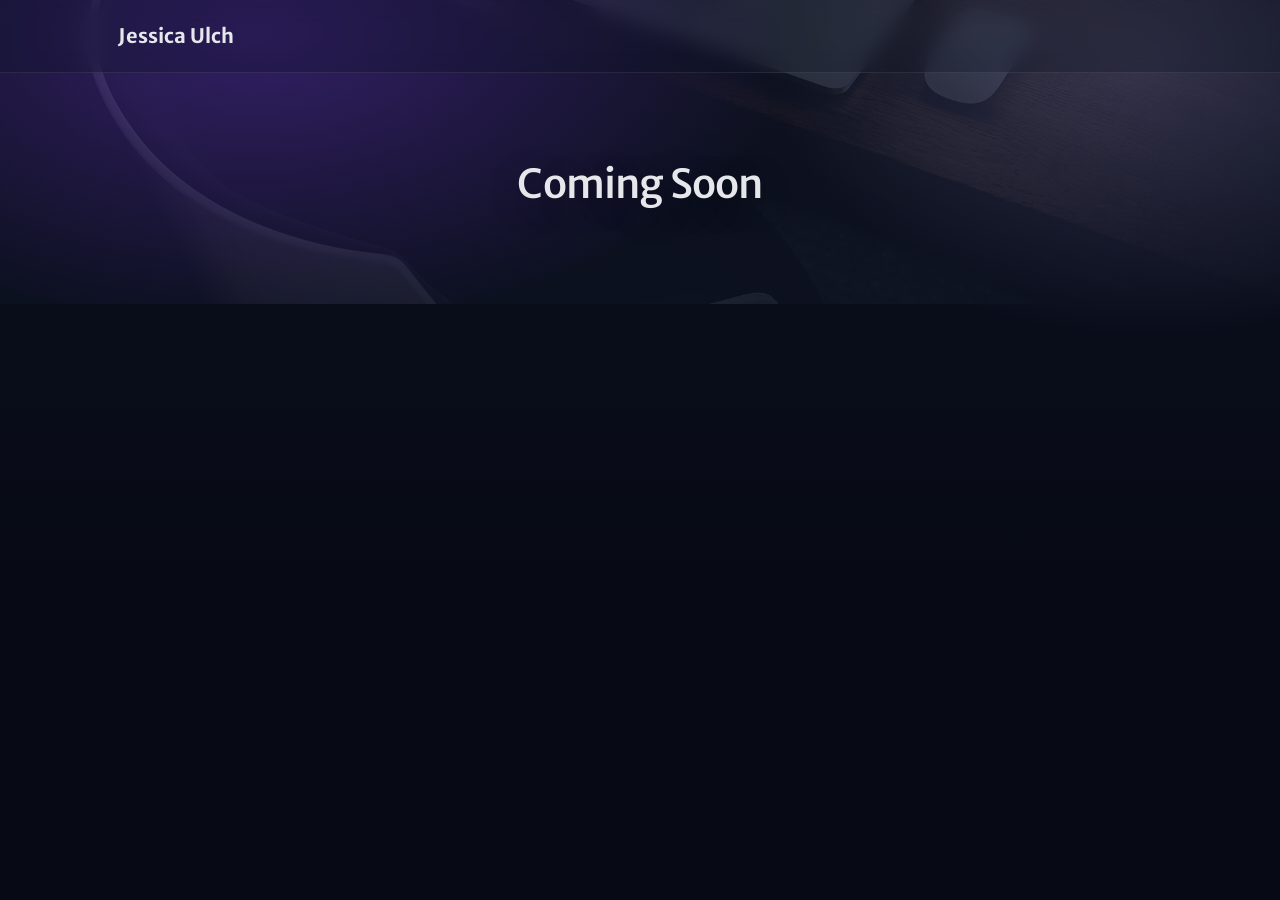
<file: projects/friction_log.html>
<!DOCTYPE html>
<html lang="en">
<head>
  <meta charset="utf-8" />
  <meta name="viewport" content="width=device-width, initial-scale=1, shrink-to-fit=no" />
  <!--    <title>Project Title | Jessica Ulch</title> -->
    <title>Coming Soon</title>

  <link rel="icon" type="image/x-icon" href="../assets/favicon.ico" />
  <link href="https://cdn.jsdelivr.net/npm/bootstrap-icons@1.5.0/font/bootstrap-icons.css" rel="stylesheet" />
  <link href="https://fonts.googleapis.com/css?family=Merriweather+Sans:400,700" rel="stylesheet" />
  <link href="https://fonts.googleapis.com/css?family=Merriweather:400,300,300italic,400italic,700,700italic" rel="stylesheet" />
  <link href="../css/styles.css" rel="stylesheet" />
</head>

<body>

<!-- NAV -->
<nav class="navbar navbar-expand-lg navbar-light fixed-top py-3" id="mainNav">
  <div class="container px-4 px-lg-5">
    <a class="navbar-brand" href="../index.html">Jessica Ulch</a>
  </div>
</nav>

<!-- HERO -->
 <header class="masthead project-masthead">
  <div class="container px-4 px-lg-5 text-center">
    <!--<h1 class="text-white font-weight-bold">Project Title</h1> -->
    <h1 class="text-white font-weight-bold">Coming Soon</h1>
<!--    <p class="text-white-75 mt-3">
      Short one-sentence summary of what this project solves.
    </p>
  </div>
</header>

<!-- PROJECT CONTENT -->
<!--  <section class="page-section">
  <div class="container px-4 px-lg-5">

    <!-- Overview -->
 <!--   <div class="project-card p-4 p-md-5 mb-5">
      <h2 class="project-h2 mb-3">Overview</h2>
      <p class="text-muted">
        Explain the problem. What was broken? What friction existed?
      </p>
    </div>

    <!-- Role + Tools -->
 <!--   <div class="project-card p-4 p-md-5 mb-5">
      <div class="row">
        <div class="col-md-6">
          <h3 class="project-h3">My Role</h3>
          <p class="text-muted">
            What you personally did. Be specific.
          </p>
        </div>

        <div class="col-md-6">
          <h3 class="project-h3">Tools Used</h3>
          <div class="project-tags">
            <span class="project-tag">SQL</span>
            <span class="project-tag">Power Query</span>
            <span class="project-tag">Excel</span>
          </div>
        </div>
      </div>
    </div>

    <!-- Process -->
<!--    <div class="project-card p-4 p-md-5 mb-5">
      <h2 class="project-h2 mb-3">Process</h2>
      <ul class="project-list">
        <li>Step 1 — What you did</li>
        <li>Step 2 — What changed</li>
        <li>Step 3 — What improved</li>
      </ul>
    </div>

    <!-- Results -->
<!--    <div class="project-card p-4 p-md-5">
      <h2 class="project-h2 mb-3">Results</h2>
      <p class="text-muted">
        Quantify impact if possible. Time saved, clarity gained, friction reduced.
      </p>
    </div>

  </div>
</section>

<footer class="bg-light py-5">
  <div class="container px-4 px-lg-5 text-center">
    <a href="../index.html" class="btn btn-primary btn-xl">
      Back to Portfolio
    </a>
  </div>
</footer>

<script src="https://cdn.jsdelivr.net/npm/bootstrap@5.2.3/dist/js/bootstrap.bundle.min.js"></script>
<script src="../js/scripts.js"></script>
</body>
</html>
</file>
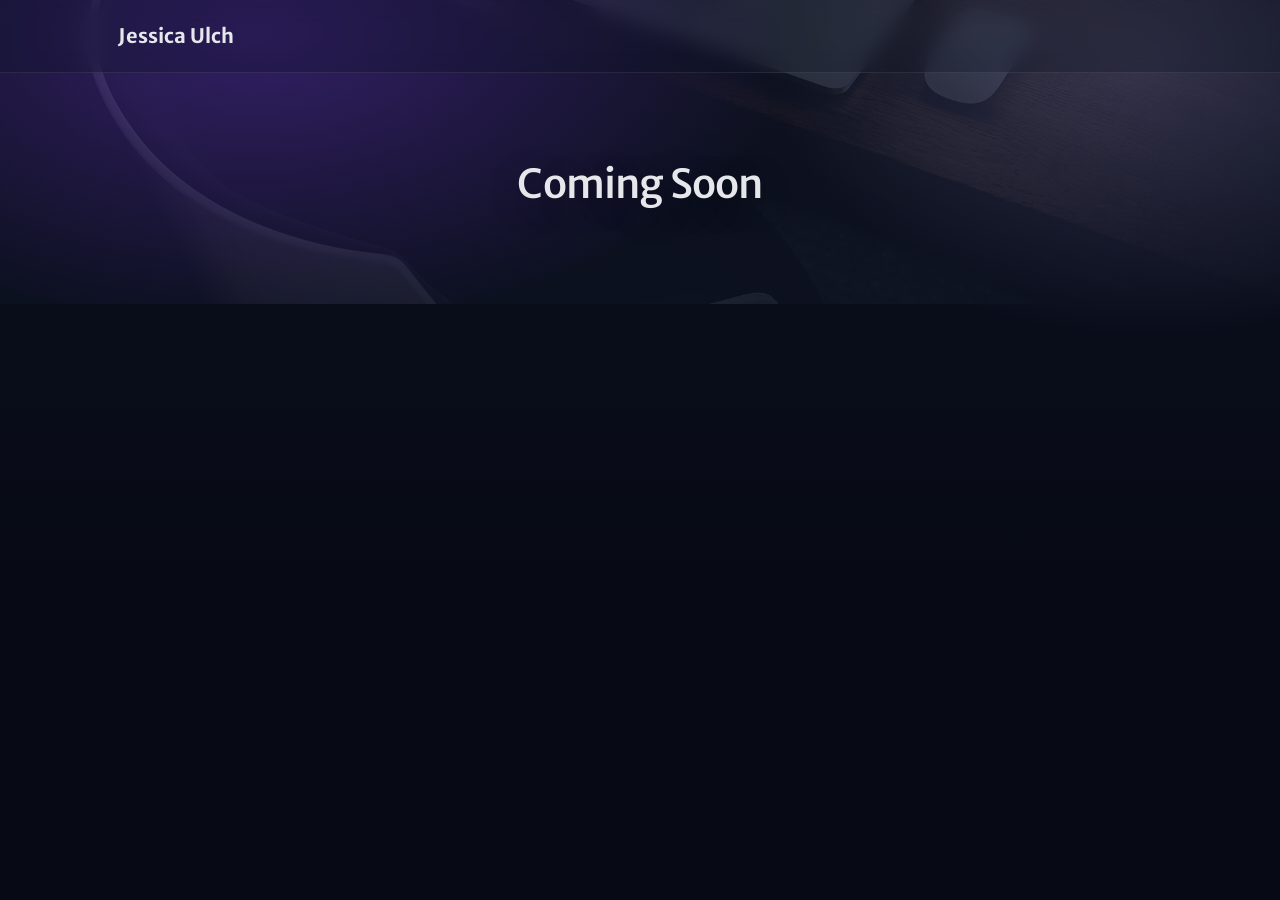
<file: projects/job_code_mapping.html>
<!DOCTYPE html>
<html lang="en">
<head>
  <meta charset="utf-8" />
  <meta name="viewport" content="width=device-width, initial-scale=1, shrink-to-fit=no" />
  <!--    <title>Project Title | Jessica Ulch</title> -->
    <title>Coming Soon</title>

  <link rel="icon" type="image/x-icon" href="../assets/favicon.ico" />
  <link href="https://cdn.jsdelivr.net/npm/bootstrap-icons@1.5.0/font/bootstrap-icons.css" rel="stylesheet" />
  <link href="https://fonts.googleapis.com/css?family=Merriweather+Sans:400,700" rel="stylesheet" />
  <link href="https://fonts.googleapis.com/css?family=Merriweather:400,300,300italic,400italic,700,700italic" rel="stylesheet" />
  <link href="../css/styles.css" rel="stylesheet" />
</head>

<body>

<!-- NAV -->
<nav class="navbar navbar-expand-lg navbar-light fixed-top py-3" id="mainNav">
  <div class="container px-4 px-lg-5">
    <a class="navbar-brand" href="../index.html">Jessica Ulch</a>
  </div>
</nav>

<!-- HERO -->
 <header class="masthead project-masthead">
  <div class="container px-4 px-lg-5 text-center">
    <!--<h1 class="text-white font-weight-bold">Project Title</h1> -->
    <h1 class="text-white font-weight-bold">Coming Soon</h1>
<!--    <p class="text-white-75 mt-3">
      Short one-sentence summary of what this project solves.
    </p>
  </div>
</header>

<!-- PROJECT CONTENT -->
<!--  <section class="page-section">
  <div class="container px-4 px-lg-5">

    <!-- Overview -->
 <!--   <div class="project-card p-4 p-md-5 mb-5">
      <h2 class="project-h2 mb-3">Overview</h2>
      <p class="text-muted">
        Explain the problem. What was broken? What friction existed?
      </p>
    </div>

    <!-- Role + Tools -->
 <!--   <div class="project-card p-4 p-md-5 mb-5">
      <div class="row">
        <div class="col-md-6">
          <h3 class="project-h3">My Role</h3>
          <p class="text-muted">
            What you personally did. Be specific.
          </p>
        </div>

        <div class="col-md-6">
          <h3 class="project-h3">Tools Used</h3>
          <div class="project-tags">
            <span class="project-tag">SQL</span>
            <span class="project-tag">Power Query</span>
            <span class="project-tag">Excel</span>
          </div>
        </div>
      </div>
    </div>

    <!-- Process -->
<!--    <div class="project-card p-4 p-md-5 mb-5">
      <h2 class="project-h2 mb-3">Process</h2>
      <ul class="project-list">
        <li>Step 1 — What you did</li>
        <li>Step 2 — What changed</li>
        <li>Step 3 — What improved</li>
      </ul>
    </div>

    <!-- Results -->
<!--    <div class="project-card p-4 p-md-5">
      <h2 class="project-h2 mb-3">Results</h2>
      <p class="text-muted">
        Quantify impact if possible. Time saved, clarity gained, friction reduced.
      </p>
    </div>

  </div>
</section>

<footer class="bg-light py-5">
  <div class="container px-4 px-lg-5 text-center">
    <a href="../index.html" class="btn btn-primary btn-xl">
      Back to Portfolio
    </a>
  </div>
</footer>

<script src="https://cdn.jsdelivr.net/npm/bootstrap@5.2.3/dist/js/bootstrap.bundle.min.js"></script>
<script src="../js/scripts.js"></script>
</body>
</html>
</file>
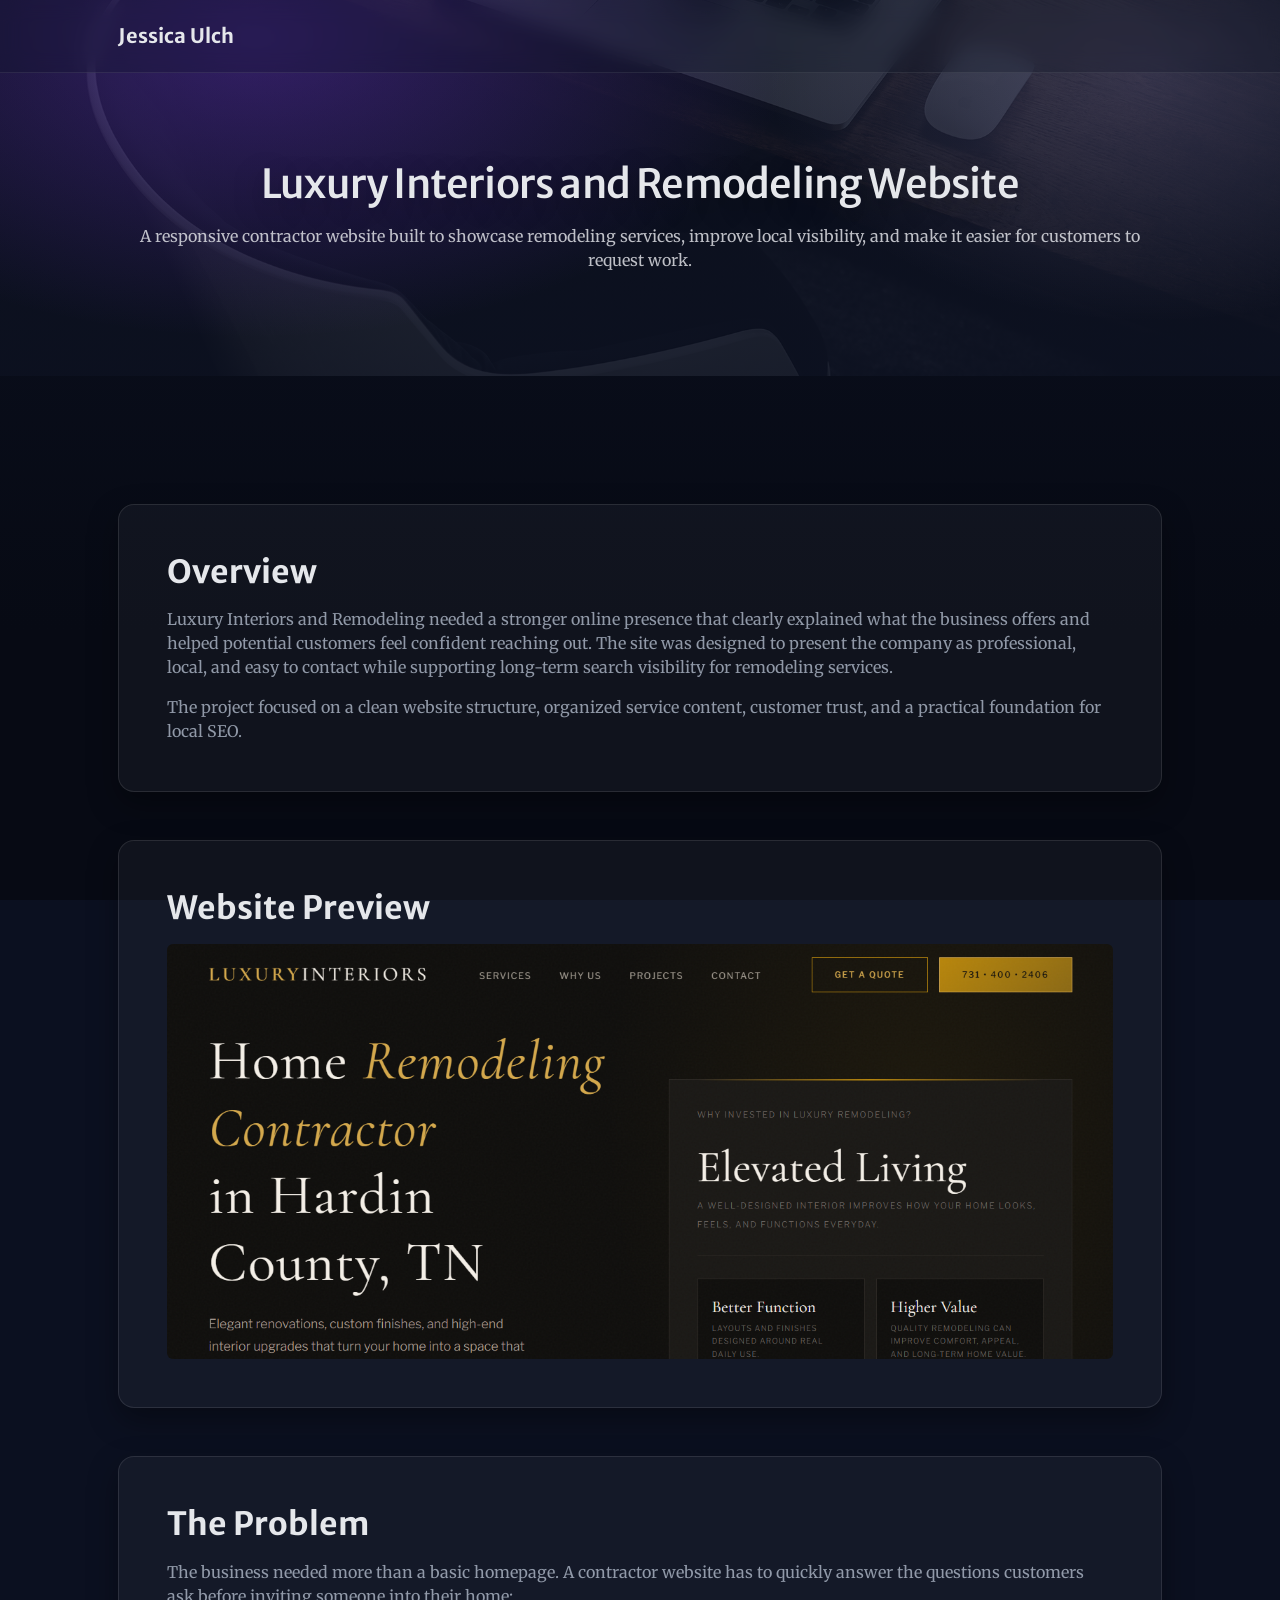
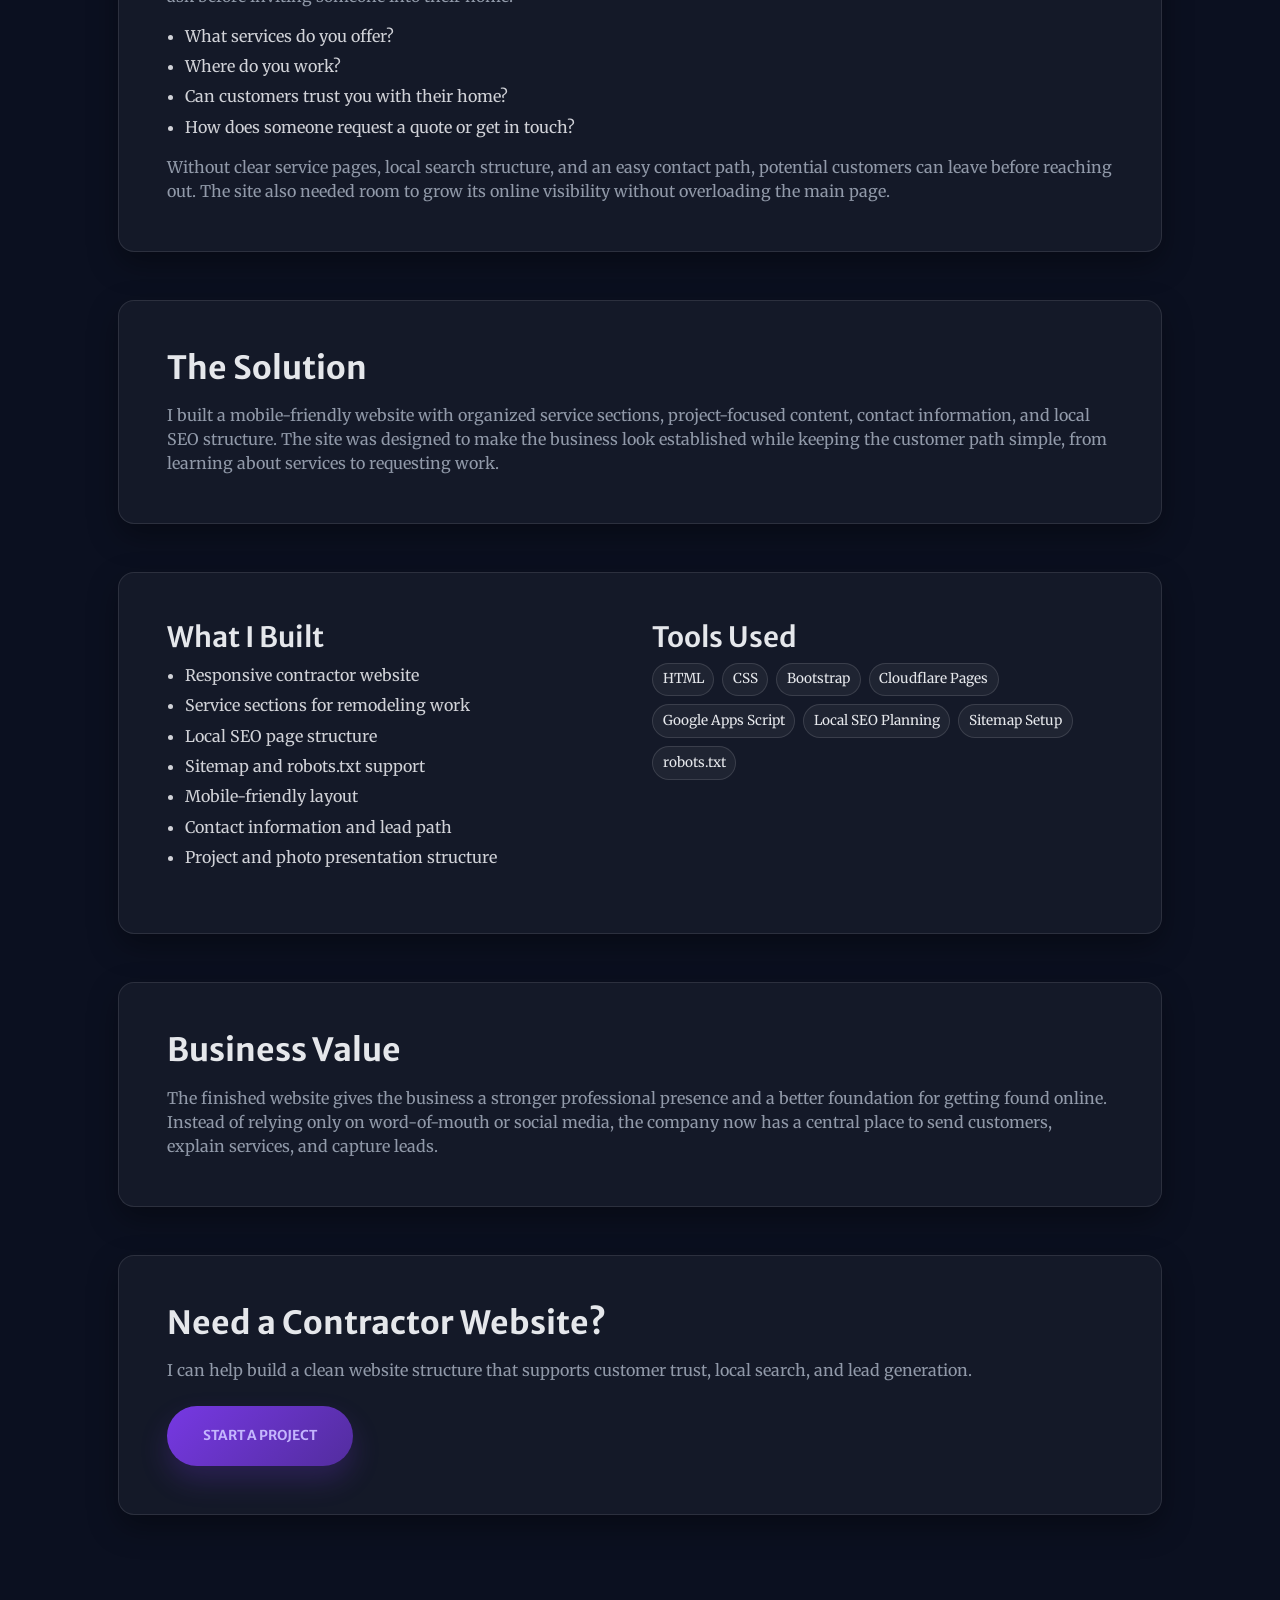
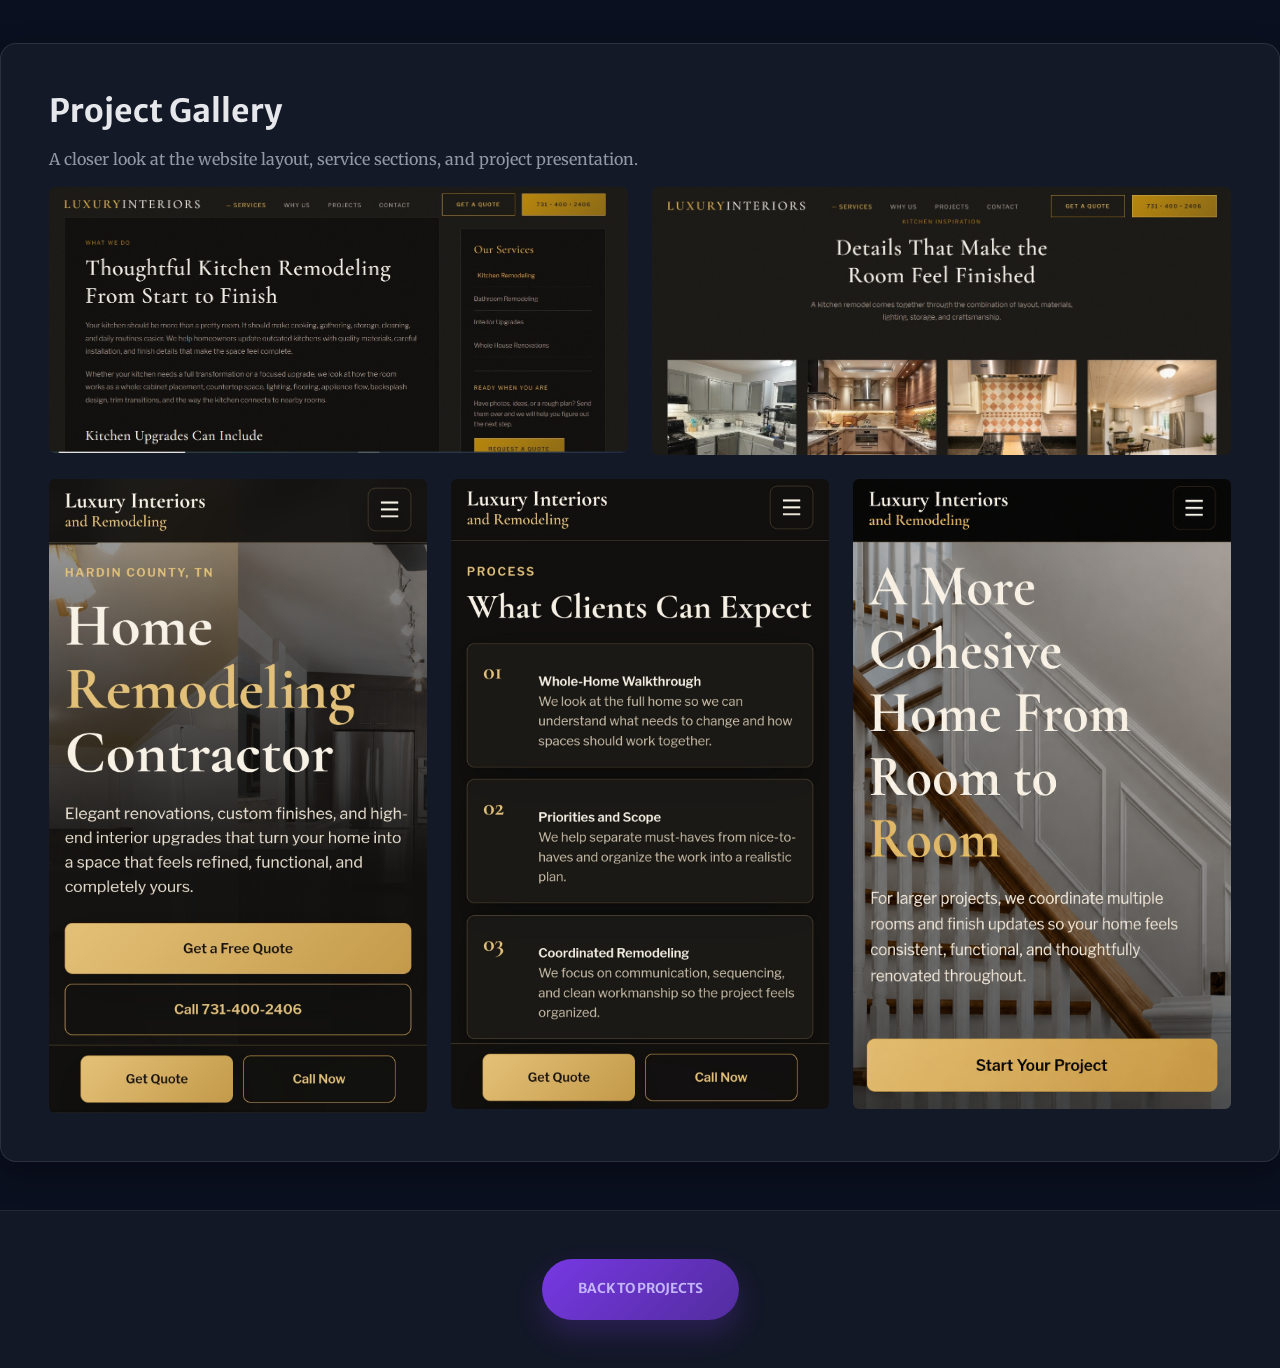
<file: projects/luxury_interiors_website.html>
<!DOCTYPE html>
<html lang="en">
<head>
  <meta charset="utf-8" />
  <meta name="viewport" content="width=device-width, initial-scale=1, shrink-to-fit=no" />
  <title>Luxury Interiors and Remodeling Website | Jessica Ulch</title>

  <link rel="icon" type="image/x-icon" href="../assets/favicon.ico" />
  <link href="https://cdn.jsdelivr.net/npm/bootstrap-icons@1.5.0/font/bootstrap-icons.css" rel="stylesheet" />
  <link href="https://fonts.googleapis.com/css?family=Merriweather+Sans:400,700" rel="stylesheet" />
  <link href="https://fonts.googleapis.com/css?family=Merriweather:400,300,300italic,400italic,700,700italic" rel="stylesheet" />
  <link href="../css/styles.css" rel="stylesheet" />
</head>

<body>

<!-- NAV -->
<nav class="navbar navbar-expand-lg navbar-light fixed-top py-3" id="mainNav">
  <div class="container px-4 px-lg-5">
    <a class="navbar-brand" href="../index.html">Jessica Ulch</a>
  </div>
</nav>

<!-- HERO -->
<header class="masthead project-masthead">
  <div class="container px-4 px-lg-5 text-center">
    <h1 class="text-white font-weight-bold">Luxury Interiors and Remodeling Website</h1>
    <p class="text-white-75 mt-3">
      A responsive contractor website built to showcase remodeling services, improve local visibility, and make it easier for customers to request work.
    </p>
  </div>
</header>

<!-- PROJECT CONTENT -->
<section class="page-section">
  <div class="container px-4 px-lg-5">

    <!-- Overview -->
    <div class="project-card p-4 p-md-5 mb-5">
      <h2 class="project-h2 mb-3">Overview</h2>
      <p class="text-muted">
        Luxury Interiors and Remodeling needed a stronger online presence that clearly explained what the business offers and helped potential customers feel confident reaching out. The site was designed to present the company as professional, local, and easy to contact while supporting long-term search visibility for remodeling services.
      </p>
      <p class="text-muted mb-0">
        The project focused on a clean website structure, organized service content, customer trust, and a practical foundation for local SEO.
      </p>
    </div>

    <!-- Suggested Image Placement -->
    <div class="project-card p-4 p-md-5 mb-5">
      <h2 class="project-h2 mb-3">Website Preview</h2>

      <img
        class="img-fluid rounded"
        src="../assets/img/portfolio/fullsize/luxuryhome.png"
        alt="Luxury Interiors and Remodeling website homepage preview"
      />
     
    </div>

    <!-- Problem -->
    <div class="project-card p-4 p-md-5 mb-5">
      <h2 class="project-h2 mb-3">The Problem</h2>
      <p class="text-muted">
        The business needed more than a basic homepage. A contractor website has to quickly answer the questions customers ask before inviting someone into their home:
      </p>
      <ul class="project-list">
        <li>What services do you offer?</li>
        <li>Where do you work?</li>
        <li>Can customers trust you with their home?</li>
        <li>How does someone request a quote or get in touch?</li>
      </ul>
      <p class="text-muted mb-0">
        Without clear service pages, local search structure, and an easy contact path, potential customers can leave before reaching out. The site also needed room to grow its online visibility without overloading the main page.
      </p>
    </div>

    <!-- Solution -->
    <div class="project-card p-4 p-md-5 mb-5">
      <h2 class="project-h2 mb-3">The Solution</h2>
      <p class="text-muted mb-0">
        I built a mobile-friendly website with organized service sections, project-focused content, contact information, and local SEO structure. The site was designed to make the business look established while keeping the customer path simple, from learning about services to requesting work.
      </p>
    </div>

    <!-- Role + Tools -->
    <div class="project-card p-4 p-md-5 mb-5">
      <div class="row">
        <div class="col-md-6">
          <h3 class="project-h3">What I Built</h3>
          <ul class="project-list">
            <li>Responsive contractor website</li>
            <li>Service sections for remodeling work</li>
            <li>Local SEO page structure</li>
            <li>Sitemap and robots.txt support</li>
            <li>Mobile-friendly layout</li>
            <li>Contact information and lead path</li>
            <li>Project and photo presentation structure</li>
          </ul>
        </div>

        <div class="col-md-6">
          <h3 class="project-h3">Tools Used</h3>
          <div class="project-tags">
            <span class="project-tag">HTML</span>
            <span class="project-tag">CSS</span>
            <span class="project-tag">Bootstrap</span>
            <span class="project-tag">Cloudflare Pages</span>
            <span class="project-tag">Google Apps Script</span>
            <span class="project-tag">Local SEO Planning</span>
            <span class="project-tag">Sitemap Setup</span>
            <span class="project-tag">robots.txt</span>
          </div>
        </div>
      </div>
    </div>

    <!-- Business Value -->
    <div class="project-card p-4 p-md-5 mb-5">
      <h2 class="project-h2 mb-3">Business Value</h2>
      <p class="text-muted mb-0">
        The finished website gives the business a stronger professional presence and a better foundation for getting found online. Instead of relying only on word-of-mouth or social media, the company now has a central place to send customers, explain services, and capture leads.
      </p>
    </div>

    <!-- CTA -->
    <div class="project-card p-4 p-md-5">
      <h2 class="project-h2 mb-3">Need a Contractor Website?</h2>
      <p class="text-muted mb-4">
        I can help build a clean website structure that supports customer trust, local search, and lead generation.
      </p>
      <a href="../index.html#contact" class="btn btn-primary btn-xl">
        Start a Project
      </a>
    </div>

  </div>
</section>

  <!-- Image Gallery -->
<div class="project-card p-4 p-md-5 mb-5">
  <h2 class="project-h2 mb-3">Project Gallery</h2>
  <p class="text-muted">
    A closer look at the website layout, service sections, and project presentation.
  </p>

  <div class="row g-4">
    <div class="col-md-6 col-lg-6">
      <img
        class="img-fluid rounded"
        src="../assets/img/portfolio/fullsize/luxury-interiors-1.jpg"
        alt="Luxury Interiors website homepage screenshot"
      />
    </div>


    <div class="col-md-6 col-lg-6">
      <img
        class="img-fluid rounded"
        src="../assets/img/portfolio/fullsize/luxury-interiors-3.jpg"
        alt="Luxury Interiors mobile website layout"
      />
    </div>

    <div class="col-md-6 col-lg-4">
      <img
        class="img-fluid rounded"
        src="../assets/img/portfolio/fullsize/luxury-interiors-4.jpg"
        alt="Luxury Interiors service area page"
      />
    </div>

    <div class="col-md-6 col-lg-4">
      <img
        class="img-fluid rounded"
        src="../assets/img/portfolio/fullsize/luxury-interiors-5.jpg"
        alt="Luxury Interiors project photo section"
      />
    </div>

    <div class="col-md-6 col-lg-4">
      <img
        class="img-fluid rounded"
        src="../assets/img/portfolio/fullsize/luxury-interiors-6.png"
        alt="Luxury Interiors contact section"
      />
    </div>
  </div>
</div>

<footer class="bg-light py-5">
  <div class="container px-4 px-lg-5 text-center">
    <a href="../index.html" class="btn btn-primary btn-xl">
      Back to Projects
    </a>
  </div>
</footer>

<script src="https://cdn.jsdelivr.net/npm/bootstrap@5.2.3/dist/js/bootstrap.bundle.min.js"></script>
<script src="../js/scripts.js"></script>
</body>
</html>
</file>
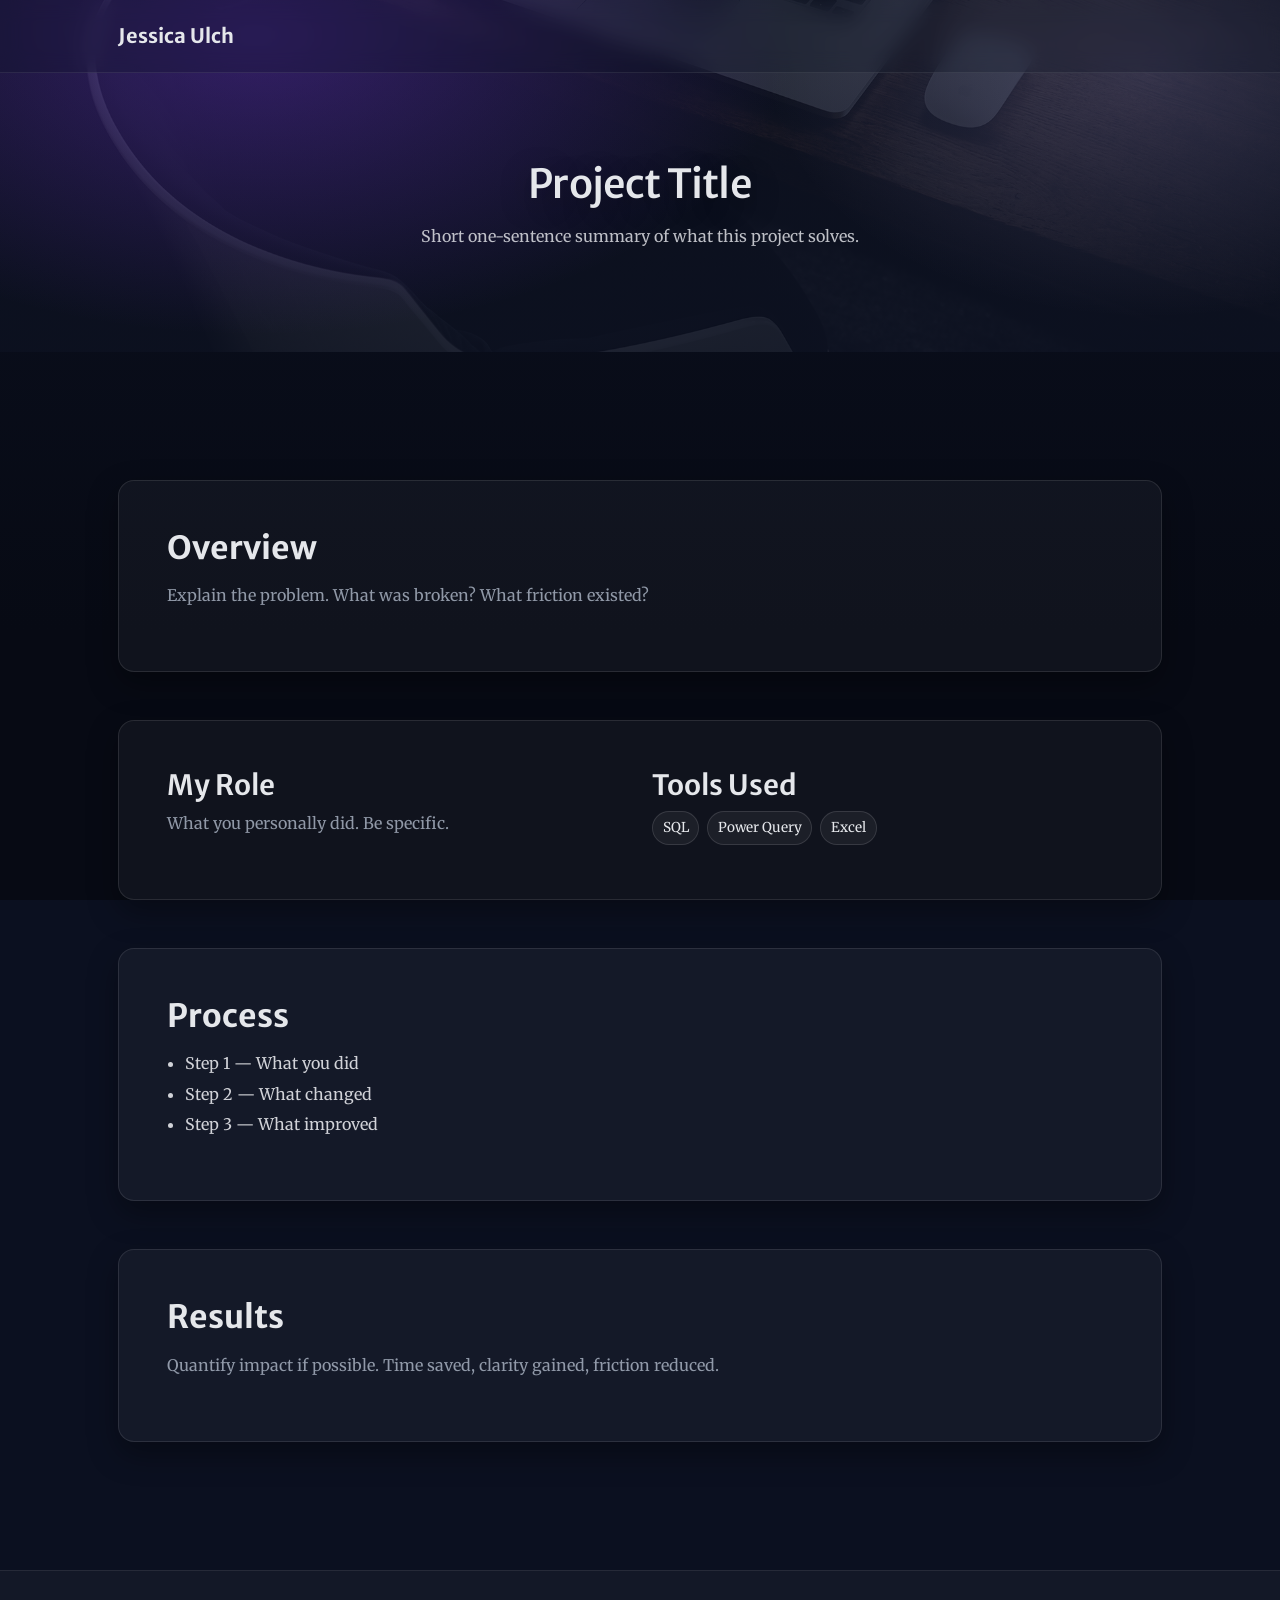
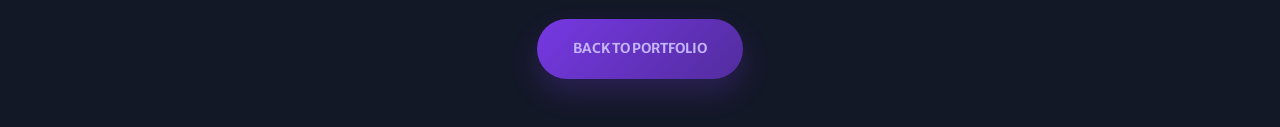
<file: projects/projects_template.html>
<!DOCTYPE html>
<html lang="en">
<head>
  <meta charset="utf-8" />
  <meta name="viewport" content="width=device-width, initial-scale=1, shrink-to-fit=no" />
  <title>Project Title | Jessica Ulch</title>

  <link rel="icon" type="image/x-icon" href="../assets/favicon.ico" />
  <link href="https://cdn.jsdelivr.net/npm/bootstrap-icons@1.5.0/font/bootstrap-icons.css" rel="stylesheet" />
  <link href="https://fonts.googleapis.com/css?family=Merriweather+Sans:400,700" rel="stylesheet" />
  <link href="https://fonts.googleapis.com/css?family=Merriweather:400,300,300italic,400italic,700,700italic" rel="stylesheet" />
  <link href="../css/styles.css" rel="stylesheet" />
</head>

<body>

<!-- NAV -->
<nav class="navbar navbar-expand-lg navbar-light fixed-top py-3" id="mainNav">
  <div class="container px-4 px-lg-5">
    <a class="navbar-brand" href="../index.html">Jessica Ulch</a>
  </div>
</nav>

<!-- HERO -->
<header class="masthead project-masthead">
  <div class="container px-4 px-lg-5 text-center">
    <h1 class="text-white font-weight-bold">Project Title</h1>
    <p class="text-white-75 mt-3">
      Short one-sentence summary of what this project solves.
    </p>
  </div>
</header>

<!-- PROJECT CONTENT -->
<section class="page-section">
  <div class="container px-4 px-lg-5">

    <!-- Overview -->
    <div class="project-card p-4 p-md-5 mb-5">
      <h2 class="project-h2 mb-3">Overview</h2>
      <p class="text-muted">
        Explain the problem. What was broken? What friction existed?
      </p>
    </div>

    <!-- Role + Tools -->
    <div class="project-card p-4 p-md-5 mb-5">
      <div class="row">
        <div class="col-md-6">
          <h3 class="project-h3">My Role</h3>
          <p class="text-muted">
            What you personally did. Be specific.
          </p>
        </div>

        <div class="col-md-6">
          <h3 class="project-h3">Tools Used</h3>
          <div class="project-tags">
            <span class="project-tag">SQL</span>
            <span class="project-tag">Power Query</span>
            <span class="project-tag">Excel</span>
          </div>
        </div>
      </div>
    </div>

    <!-- Process -->
    <div class="project-card p-4 p-md-5 mb-5">
      <h2 class="project-h2 mb-3">Process</h2>
      <ul class="project-list">
        <li>Step 1 — What you did</li>
        <li>Step 2 — What changed</li>
        <li>Step 3 — What improved</li>
      </ul>
    </div>

    <!-- Results -->
    <div class="project-card p-4 p-md-5">
      <h2 class="project-h2 mb-3">Results</h2>
      <p class="text-muted">
        Quantify impact if possible. Time saved, clarity gained, friction reduced.
      </p>
    </div>

  </div>
</section>

<footer class="bg-light py-5">
  <div class="container px-4 px-lg-5 text-center">
    <a href="../index.html" class="btn btn-primary btn-xl">
      Back to Portfolio
    </a>
  </div>
</footer>

<script src="https://cdn.jsdelivr.net/npm/bootstrap@5.2.3/dist/js/bootstrap.bundle.min.js"></script>
<script src="../js/scripts.js"></script>
</body>
</html>
</file>
